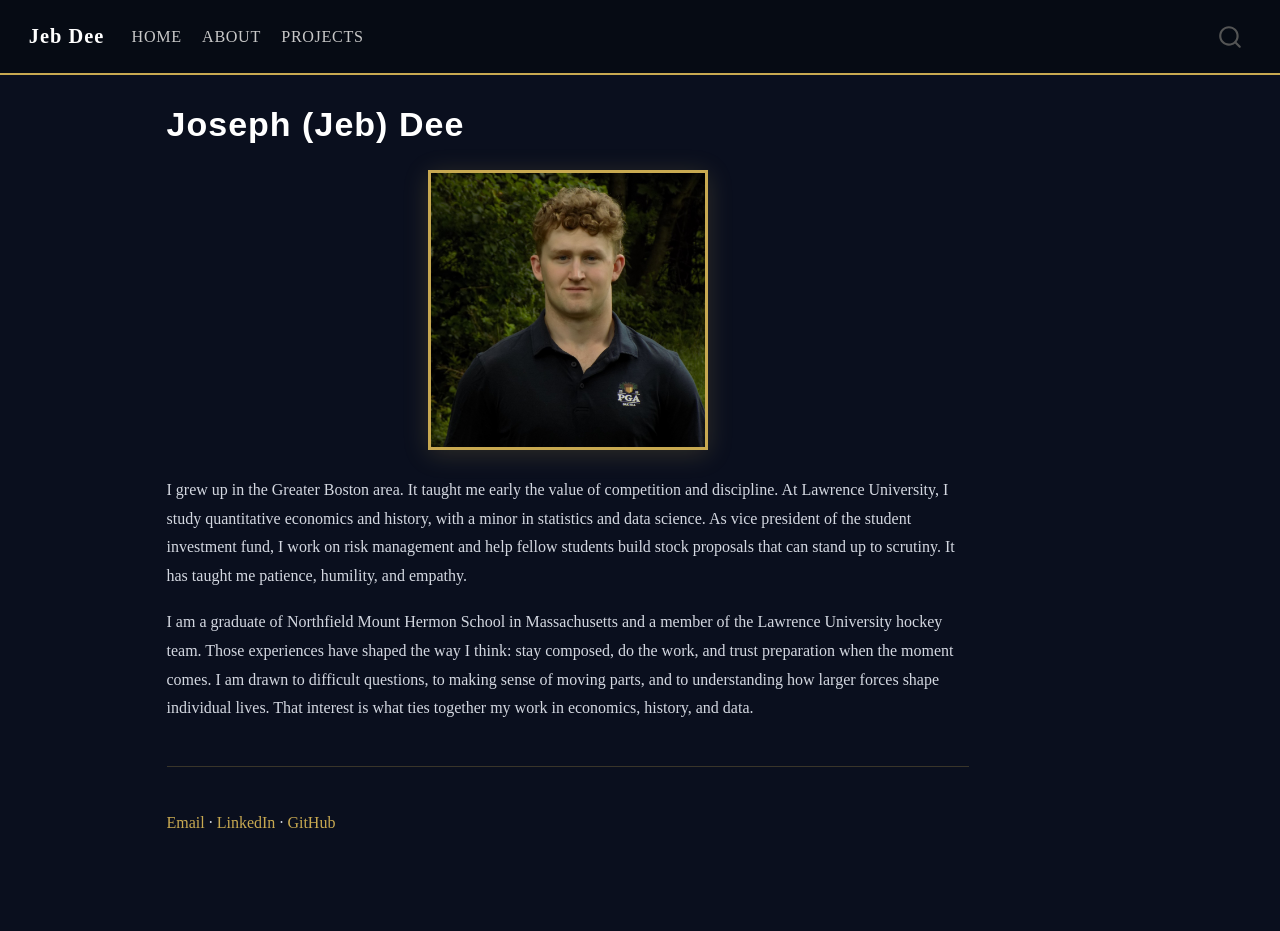
<file: docs/index.html>
<!DOCTYPE html>
<html xmlns="http://www.w3.org/1999/xhtml" lang="en" xml:lang="en"><head>

<meta charset="utf-8">
<meta name="generator" content="quarto-1.8.27">

<meta name="viewport" content="width=device-width, initial-scale=1.0, user-scalable=yes">


<title>Joseph (Jeb) Dee – Jeb Dee</title>
<style>
code{white-space: pre-wrap;}
span.smallcaps{font-variant: small-caps;}
div.columns{display: flex; gap: min(4vw, 1.5em);}
div.column{flex: auto; overflow-x: auto;}
div.hanging-indent{margin-left: 1.5em; text-indent: -1.5em;}
ul.task-list{list-style: none;}
ul.task-list li input[type="checkbox"] {
  width: 0.8em;
  margin: 0 0.8em 0.2em -1em; /* quarto-specific, see https://github.com/quarto-dev/quarto-cli/issues/4556 */ 
  vertical-align: middle;
}
</style>


<script src="site_libs/quarto-nav/quarto-nav.js"></script>
<script src="site_libs/quarto-nav/headroom.min.js"></script>
<script src="site_libs/clipboard/clipboard.min.js"></script>
<script src="site_libs/quarto-search/autocomplete.umd.js"></script>
<script src="site_libs/quarto-search/fuse.min.js"></script>
<script src="site_libs/quarto-search/quarto-search.js"></script>
<meta name="quarto:offset" content="./">
<script src="site_libs/quarto-html/quarto.js" type="module"></script>
<script src="site_libs/quarto-html/tabsets/tabsets.js" type="module"></script>
<script src="site_libs/quarto-html/axe/axe-check.js" type="module"></script>
<script src="site_libs/quarto-html/popper.min.js"></script>
<script src="site_libs/quarto-html/tippy.umd.min.js"></script>
<script src="site_libs/quarto-html/anchor.min.js"></script>
<link href="site_libs/quarto-html/tippy.css" rel="stylesheet">
<link href="site_libs/quarto-html/quarto-syntax-highlighting-ed96de9b727972fe78a7b5d16c58bf87.css" rel="stylesheet" id="quarto-text-highlighting-styles">
<script src="site_libs/bootstrap/bootstrap.min.js"></script>
<link href="site_libs/bootstrap/bootstrap-icons.css" rel="stylesheet">
<link href="site_libs/bootstrap/bootstrap-c82218b12ac0f327fa8bd7d074ce2147.min.css" rel="stylesheet" append-hash="true" id="quarto-bootstrap" data-mode="light">
<script id="quarto-search-options" type="application/json">{
  "location": "navbar",
  "copy-button": false,
  "collapse-after": 3,
  "panel-placement": "end",
  "type": "overlay",
  "limit": 50,
  "keyboard-shortcut": [
    "f",
    "/",
    "s"
  ],
  "show-item-context": false,
  "language": {
    "search-no-results-text": "No results",
    "search-matching-documents-text": "matching documents",
    "search-copy-link-title": "Copy link to search",
    "search-hide-matches-text": "Hide additional matches",
    "search-more-match-text": "more match in this document",
    "search-more-matches-text": "more matches in this document",
    "search-clear-button-title": "Clear",
    "search-text-placeholder": "",
    "search-detached-cancel-button-title": "Cancel",
    "search-submit-button-title": "Submit",
    "search-label": "Search"
  }
}</script>


<link rel="stylesheet" href="styles.css">
</head>

<body class="nav-fixed quarto-light">

<div id="quarto-search-results"></div>
  <header id="quarto-header" class="headroom fixed-top">
    <nav class="navbar navbar-expand-lg " data-bs-theme="dark">
      <div class="navbar-container container-fluid">
      <div class="navbar-brand-container mx-auto">
    <a class="navbar-brand" href="./index.html">
    <span class="navbar-title">Jeb Dee</span>
    </a>
  </div>
            <div id="quarto-search" class="" title="Search"></div>
          <button class="navbar-toggler" type="button" data-bs-toggle="collapse" data-bs-target="#navbarCollapse" aria-controls="navbarCollapse" role="menu" aria-expanded="false" aria-label="Toggle navigation" onclick="if (window.quartoToggleHeadroom) { window.quartoToggleHeadroom(); }">
  <span class="navbar-toggler-icon"></span>
</button>
          <div class="collapse navbar-collapse" id="navbarCollapse">
            <ul class="navbar-nav navbar-nav-scroll me-auto">
  <li class="nav-item">
    <a class="nav-link active" href="./index.html" aria-current="page"> 
<span class="menu-text">Home</span></a>
  </li>  
  <li class="nav-item">
    <a class="nav-link" href="./about.html"> 
<span class="menu-text">About</span></a>
  </li>  
  <li class="nav-item">
    <a class="nav-link" href="./Projects.html"> 
<span class="menu-text">Projects</span></a>
  </li>  
</ul>
          </div> <!-- /navcollapse -->
            <div class="quarto-navbar-tools">
</div>
      </div> <!-- /container-fluid -->
    </nav>
</header>
<!-- content -->
<div id="quarto-content" class="quarto-container page-columns page-rows-contents page-layout-article page-navbar">
<!-- sidebar -->
<!-- margin-sidebar -->
    <div id="quarto-margin-sidebar" class="sidebar margin-sidebar zindex-bottom">
        
    </div>
<!-- main -->
<main class="content" id="quarto-document-content">

<header id="title-block-header" class="quarto-title-block default">
<div class="quarto-title">
<h1 class="title">Joseph (Jeb) Dee</h1>
</div>



<div class="quarto-title-meta">

    
  
    
  </div>
  


</header>


<p><img src="images/Jeb Summer 23.jpeg" class="profile-photo img-fluid"></p>
<p>I grew up in the Greater Boston area. It taught me early the value of competition and discipline. At Lawrence University, I study quantitative economics and history, with a minor in statistics and data science. As vice president of the student investment fund, I work on risk management and help fellow students build stock proposals that can stand up to scrutiny. It has taught me patience, humility, and empathy.</p>
<p>I am a graduate of Northfield Mount Hermon School in Massachusetts and a member of the Lawrence University hockey team. Those experiences have shaped the way I think: stay composed, do the work, and trust preparation when the moment comes. I am drawn to difficult questions, to making sense of moving parts, and to understanding how larger forces shape individual lives. That interest is what ties together my work in economics, history, and data.</p>
<hr>
<p><a href="mailto:jebdee20@gmail.com">Email</a> · <a href="https://www.linkedin.com/in/jeb-dee">LinkedIn</a> · <a href="https://github.com/JebDee">GitHub</a></p>



</main> <!-- /main -->
<script id="quarto-html-after-body" type="application/javascript">
  window.document.addEventListener("DOMContentLoaded", function (event) {
    const icon = "";
    const anchorJS = new window.AnchorJS();
    anchorJS.options = {
      placement: 'right',
      icon: icon
    };
    anchorJS.add('.anchored');
    const isCodeAnnotation = (el) => {
      for (const clz of el.classList) {
        if (clz.startsWith('code-annotation-')) {                     
          return true;
        }
      }
      return false;
    }
    const onCopySuccess = function(e) {
      // button target
      const button = e.trigger;
      // don't keep focus
      button.blur();
      // flash "checked"
      button.classList.add('code-copy-button-checked');
      var currentTitle = button.getAttribute("title");
      button.setAttribute("title", "Copied!");
      let tooltip;
      if (window.bootstrap) {
        button.setAttribute("data-bs-toggle", "tooltip");
        button.setAttribute("data-bs-placement", "left");
        button.setAttribute("data-bs-title", "Copied!");
        tooltip = new bootstrap.Tooltip(button, 
          { trigger: "manual", 
            customClass: "code-copy-button-tooltip",
            offset: [0, -8]});
        tooltip.show();    
      }
      setTimeout(function() {
        if (tooltip) {
          tooltip.hide();
          button.removeAttribute("data-bs-title");
          button.removeAttribute("data-bs-toggle");
          button.removeAttribute("data-bs-placement");
        }
        button.setAttribute("title", currentTitle);
        button.classList.remove('code-copy-button-checked');
      }, 1000);
      // clear code selection
      e.clearSelection();
    }
    const getTextToCopy = function(trigger) {
      const outerScaffold = trigger.parentElement.cloneNode(true);
      const codeEl = outerScaffold.querySelector('code');
      for (const childEl of codeEl.children) {
        if (isCodeAnnotation(childEl)) {
          childEl.remove();
        }
      }
      return codeEl.innerText;
    }
    const clipboard = new window.ClipboardJS('.code-copy-button:not([data-in-quarto-modal])', {
      text: getTextToCopy
    });
    clipboard.on('success', onCopySuccess);
    if (window.document.getElementById('quarto-embedded-source-code-modal')) {
      const clipboardModal = new window.ClipboardJS('.code-copy-button[data-in-quarto-modal]', {
        text: getTextToCopy,
        container: window.document.getElementById('quarto-embedded-source-code-modal')
      });
      clipboardModal.on('success', onCopySuccess);
    }
      var localhostRegex = new RegExp(/^(?:http|https):\/\/localhost\:?[0-9]*\//);
      var mailtoRegex = new RegExp(/^mailto:/);
        var filterRegex = new RegExp('/' + window.location.host + '/');
      var isInternal = (href) => {
          return filterRegex.test(href) || localhostRegex.test(href) || mailtoRegex.test(href);
      }
      // Inspect non-navigation links and adorn them if external
     var links = window.document.querySelectorAll('a[href]:not(.nav-link):not(.navbar-brand):not(.toc-action):not(.sidebar-link):not(.sidebar-item-toggle):not(.pagination-link):not(.no-external):not([aria-hidden]):not(.dropdown-item):not(.quarto-navigation-tool):not(.about-link)');
      for (var i=0; i<links.length; i++) {
        const link = links[i];
        if (!isInternal(link.href)) {
          // undo the damage that might have been done by quarto-nav.js in the case of
          // links that we want to consider external
          if (link.dataset.originalHref !== undefined) {
            link.href = link.dataset.originalHref;
          }
        }
      }
    function tippyHover(el, contentFn, onTriggerFn, onUntriggerFn) {
      const config = {
        allowHTML: true,
        maxWidth: 500,
        delay: 100,
        arrow: false,
        appendTo: function(el) {
            return el.parentElement;
        },
        interactive: true,
        interactiveBorder: 10,
        theme: 'quarto',
        placement: 'bottom-start',
      };
      if (contentFn) {
        config.content = contentFn;
      }
      if (onTriggerFn) {
        config.onTrigger = onTriggerFn;
      }
      if (onUntriggerFn) {
        config.onUntrigger = onUntriggerFn;
      }
      window.tippy(el, config); 
    }
    const noterefs = window.document.querySelectorAll('a[role="doc-noteref"]');
    for (var i=0; i<noterefs.length; i++) {
      const ref = noterefs[i];
      tippyHover(ref, function() {
        // use id or data attribute instead here
        let href = ref.getAttribute('data-footnote-href') || ref.getAttribute('href');
        try { href = new URL(href).hash; } catch {}
        const id = href.replace(/^#\/?/, "");
        const note = window.document.getElementById(id);
        if (note) {
          return note.innerHTML;
        } else {
          return "";
        }
      });
    }
    const xrefs = window.document.querySelectorAll('a.quarto-xref');
    const processXRef = (id, note) => {
      // Strip column container classes
      const stripColumnClz = (el) => {
        el.classList.remove("page-full", "page-columns");
        if (el.children) {
          for (const child of el.children) {
            stripColumnClz(child);
          }
        }
      }
      stripColumnClz(note)
      if (id === null || id.startsWith('sec-')) {
        // Special case sections, only their first couple elements
        const container = document.createElement("div");
        if (note.children && note.children.length > 2) {
          container.appendChild(note.children[0].cloneNode(true));
          for (let i = 1; i < note.children.length; i++) {
            const child = note.children[i];
            if (child.tagName === "P" && child.innerText === "") {
              continue;
            } else {
              container.appendChild(child.cloneNode(true));
              break;
            }
          }
          if (window.Quarto?.typesetMath) {
            window.Quarto.typesetMath(container);
          }
          return container.innerHTML
        } else {
          if (window.Quarto?.typesetMath) {
            window.Quarto.typesetMath(note);
          }
          return note.innerHTML;
        }
      } else {
        // Remove any anchor links if they are present
        const anchorLink = note.querySelector('a.anchorjs-link');
        if (anchorLink) {
          anchorLink.remove();
        }
        if (window.Quarto?.typesetMath) {
          window.Quarto.typesetMath(note);
        }
        if (note.classList.contains("callout")) {
          return note.outerHTML;
        } else {
          return note.innerHTML;
        }
      }
    }
    for (var i=0; i<xrefs.length; i++) {
      const xref = xrefs[i];
      tippyHover(xref, undefined, function(instance) {
        instance.disable();
        let url = xref.getAttribute('href');
        let hash = undefined; 
        if (url.startsWith('#')) {
          hash = url;
        } else {
          try { hash = new URL(url).hash; } catch {}
        }
        if (hash) {
          const id = hash.replace(/^#\/?/, "");
          const note = window.document.getElementById(id);
          if (note !== null) {
            try {
              const html = processXRef(id, note.cloneNode(true));
              instance.setContent(html);
            } finally {
              instance.enable();
              instance.show();
            }
          } else {
            // See if we can fetch this
            fetch(url.split('#')[0])
            .then(res => res.text())
            .then(html => {
              const parser = new DOMParser();
              const htmlDoc = parser.parseFromString(html, "text/html");
              const note = htmlDoc.getElementById(id);
              if (note !== null) {
                const html = processXRef(id, note);
                instance.setContent(html);
              } 
            }).finally(() => {
              instance.enable();
              instance.show();
            });
          }
        } else {
          // See if we can fetch a full url (with no hash to target)
          // This is a special case and we should probably do some content thinning / targeting
          fetch(url)
          .then(res => res.text())
          .then(html => {
            const parser = new DOMParser();
            const htmlDoc = parser.parseFromString(html, "text/html");
            const note = htmlDoc.querySelector('main.content');
            if (note !== null) {
              // This should only happen for chapter cross references
              // (since there is no id in the URL)
              // remove the first header
              if (note.children.length > 0 && note.children[0].tagName === "HEADER") {
                note.children[0].remove();
              }
              const html = processXRef(null, note);
              instance.setContent(html);
            } 
          }).finally(() => {
            instance.enable();
            instance.show();
          });
        }
      }, function(instance) {
      });
    }
        let selectedAnnoteEl;
        const selectorForAnnotation = ( cell, annotation) => {
          let cellAttr = 'data-code-cell="' + cell + '"';
          let lineAttr = 'data-code-annotation="' +  annotation + '"';
          const selector = 'span[' + cellAttr + '][' + lineAttr + ']';
          return selector;
        }
        const selectCodeLines = (annoteEl) => {
          const doc = window.document;
          const targetCell = annoteEl.getAttribute("data-target-cell");
          const targetAnnotation = annoteEl.getAttribute("data-target-annotation");
          const annoteSpan = window.document.querySelector(selectorForAnnotation(targetCell, targetAnnotation));
          const lines = annoteSpan.getAttribute("data-code-lines").split(",");
          const lineIds = lines.map((line) => {
            return targetCell + "-" + line;
          })
          let top = null;
          let height = null;
          let parent = null;
          if (lineIds.length > 0) {
              //compute the position of the single el (top and bottom and make a div)
              const el = window.document.getElementById(lineIds[0]);
              top = el.offsetTop;
              height = el.offsetHeight;
              parent = el.parentElement.parentElement;
            if (lineIds.length > 1) {
              const lastEl = window.document.getElementById(lineIds[lineIds.length - 1]);
              const bottom = lastEl.offsetTop + lastEl.offsetHeight;
              height = bottom - top;
            }
            if (top !== null && height !== null && parent !== null) {
              // cook up a div (if necessary) and position it 
              let div = window.document.getElementById("code-annotation-line-highlight");
              if (div === null) {
                div = window.document.createElement("div");
                div.setAttribute("id", "code-annotation-line-highlight");
                div.style.position = 'absolute';
                parent.appendChild(div);
              }
              div.style.top = top - 2 + "px";
              div.style.height = height + 4 + "px";
              div.style.left = 0;
              let gutterDiv = window.document.getElementById("code-annotation-line-highlight-gutter");
              if (gutterDiv === null) {
                gutterDiv = window.document.createElement("div");
                gutterDiv.setAttribute("id", "code-annotation-line-highlight-gutter");
                gutterDiv.style.position = 'absolute';
                const codeCell = window.document.getElementById(targetCell);
                const gutter = codeCell.querySelector('.code-annotation-gutter');
                gutter.appendChild(gutterDiv);
              }
              gutterDiv.style.top = top - 2 + "px";
              gutterDiv.style.height = height + 4 + "px";
            }
            selectedAnnoteEl = annoteEl;
          }
        };
        const unselectCodeLines = () => {
          const elementsIds = ["code-annotation-line-highlight", "code-annotation-line-highlight-gutter"];
          elementsIds.forEach((elId) => {
            const div = window.document.getElementById(elId);
            if (div) {
              div.remove();
            }
          });
          selectedAnnoteEl = undefined;
        };
          // Handle positioning of the toggle
      window.addEventListener(
        "resize",
        throttle(() => {
          elRect = undefined;
          if (selectedAnnoteEl) {
            selectCodeLines(selectedAnnoteEl);
          }
        }, 10)
      );
      function throttle(fn, ms) {
      let throttle = false;
      let timer;
        return (...args) => {
          if(!throttle) { // first call gets through
              fn.apply(this, args);
              throttle = true;
          } else { // all the others get throttled
              if(timer) clearTimeout(timer); // cancel #2
              timer = setTimeout(() => {
                fn.apply(this, args);
                timer = throttle = false;
              }, ms);
          }
        };
      }
        // Attach click handler to the DT
        const annoteDls = window.document.querySelectorAll('dt[data-target-cell]');
        for (const annoteDlNode of annoteDls) {
          annoteDlNode.addEventListener('click', (event) => {
            const clickedEl = event.target;
            if (clickedEl !== selectedAnnoteEl) {
              unselectCodeLines();
              const activeEl = window.document.querySelector('dt[data-target-cell].code-annotation-active');
              if (activeEl) {
                activeEl.classList.remove('code-annotation-active');
              }
              selectCodeLines(clickedEl);
              clickedEl.classList.add('code-annotation-active');
            } else {
              // Unselect the line
              unselectCodeLines();
              clickedEl.classList.remove('code-annotation-active');
            }
          });
        }
    const findCites = (el) => {
      const parentEl = el.parentElement;
      if (parentEl) {
        const cites = parentEl.dataset.cites;
        if (cites) {
          return {
            el,
            cites: cites.split(' ')
          };
        } else {
          return findCites(el.parentElement)
        }
      } else {
        return undefined;
      }
    };
    var bibliorefs = window.document.querySelectorAll('a[role="doc-biblioref"]');
    for (var i=0; i<bibliorefs.length; i++) {
      const ref = bibliorefs[i];
      const citeInfo = findCites(ref);
      if (citeInfo) {
        tippyHover(citeInfo.el, function() {
          var popup = window.document.createElement('div');
          citeInfo.cites.forEach(function(cite) {
            var citeDiv = window.document.createElement('div');
            citeDiv.classList.add('hanging-indent');
            citeDiv.classList.add('csl-entry');
            var biblioDiv = window.document.getElementById('ref-' + cite);
            if (biblioDiv) {
              citeDiv.innerHTML = biblioDiv.innerHTML;
            }
            popup.appendChild(citeDiv);
          });
          return popup.innerHTML;
        });
      }
    }
  });
  </script>
</div> <!-- /content -->




</body></html>
</file>
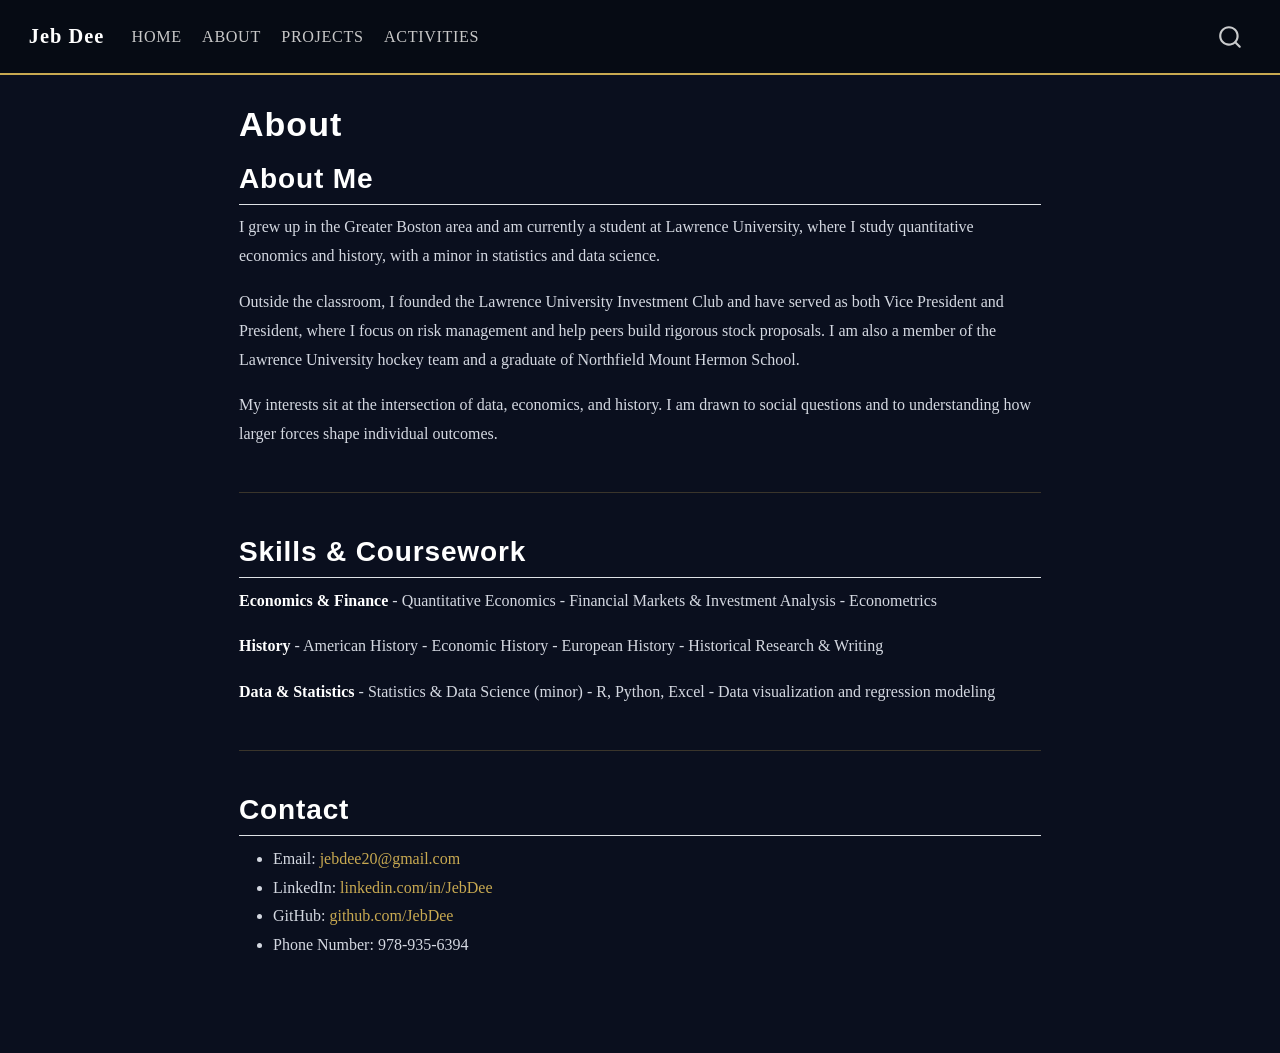
<file: docs/about.html>
<!DOCTYPE html>
<html xmlns="http://www.w3.org/1999/xhtml" lang="en" xml:lang="en"><head>

<meta charset="utf-8">
<meta name="generator" content="quarto-1.8.27">

<meta name="viewport" content="width=device-width, initial-scale=1.0, user-scalable=yes">


<title>About – Jeb Dee</title>
<style>
code{white-space: pre-wrap;}
span.smallcaps{font-variant: small-caps;}
div.columns{display: flex; gap: min(4vw, 1.5em);}
div.column{flex: auto; overflow-x: auto;}
div.hanging-indent{margin-left: 1.5em; text-indent: -1.5em;}
ul.task-list{list-style: none;}
ul.task-list li input[type="checkbox"] {
  width: 0.8em;
  margin: 0 0.8em 0.2em -1em; /* quarto-specific, see https://github.com/quarto-dev/quarto-cli/issues/4556 */ 
  vertical-align: middle;
}
</style>


<script src="site_libs/quarto-nav/quarto-nav.js"></script>
<script src="site_libs/quarto-nav/headroom.min.js"></script>
<script src="site_libs/clipboard/clipboard.min.js"></script>
<script src="site_libs/quarto-search/autocomplete.umd.js"></script>
<script src="site_libs/quarto-search/fuse.min.js"></script>
<script src="site_libs/quarto-search/quarto-search.js"></script>
<meta name="quarto:offset" content="./">
<script src="site_libs/quarto-html/quarto.js" type="module"></script>
<script src="site_libs/quarto-html/tabsets/tabsets.js" type="module"></script>
<script src="site_libs/quarto-html/axe/axe-check.js" type="module"></script>
<script src="site_libs/quarto-html/popper.min.js"></script>
<script src="site_libs/quarto-html/tippy.umd.min.js"></script>
<script src="site_libs/quarto-html/anchor.min.js"></script>
<link href="site_libs/quarto-html/tippy.css" rel="stylesheet">
<link href="site_libs/quarto-html/quarto-syntax-highlighting-ed96de9b727972fe78a7b5d16c58bf87.css" rel="stylesheet" id="quarto-text-highlighting-styles">
<script src="site_libs/bootstrap/bootstrap.min.js"></script>
<link href="site_libs/bootstrap/bootstrap-icons.css" rel="stylesheet">
<link href="site_libs/bootstrap/bootstrap-5459d9702e475834c21a66f23572c607.min.css" rel="stylesheet" append-hash="true" id="quarto-bootstrap" data-mode="light">
<script id="quarto-search-options" type="application/json">{
  "location": "navbar",
  "copy-button": false,
  "collapse-after": 3,
  "panel-placement": "end",
  "type": "overlay",
  "limit": 50,
  "keyboard-shortcut": [
    "f",
    "/",
    "s"
  ],
  "show-item-context": false,
  "language": {
    "search-no-results-text": "No results",
    "search-matching-documents-text": "matching documents",
    "search-copy-link-title": "Copy link to search",
    "search-hide-matches-text": "Hide additional matches",
    "search-more-match-text": "more match in this document",
    "search-more-matches-text": "more matches in this document",
    "search-clear-button-title": "Clear",
    "search-text-placeholder": "",
    "search-detached-cancel-button-title": "Cancel",
    "search-submit-button-title": "Submit",
    "search-label": "Search"
  }
}</script>


<link rel="stylesheet" href="styles.css">
</head>

<body class="nav-fixed fullcontent quarto-light">

<div id="quarto-search-results"></div>
  <header id="quarto-header" class="headroom fixed-top">
    <nav class="navbar navbar-expand-lg " data-bs-theme="dark">
      <div class="navbar-container container-fluid">
      <div class="navbar-brand-container mx-auto">
    <a class="navbar-brand" href="./index.html">
    <span class="navbar-title">Jeb Dee</span>
    </a>
  </div>
            <div id="quarto-search" class="" title="Search"></div>
          <button class="navbar-toggler" type="button" data-bs-toggle="collapse" data-bs-target="#navbarCollapse" aria-controls="navbarCollapse" role="menu" aria-expanded="false" aria-label="Toggle navigation" onclick="if (window.quartoToggleHeadroom) { window.quartoToggleHeadroom(); }">
  <span class="navbar-toggler-icon"></span>
</button>
          <div class="collapse navbar-collapse" id="navbarCollapse">
            <ul class="navbar-nav navbar-nav-scroll me-auto">
  <li class="nav-item">
    <a class="nav-link" href="./index.html"> 
<span class="menu-text">Home</span></a>
  </li>  
  <li class="nav-item">
    <a class="nav-link active" href="./about.html" aria-current="page"> 
<span class="menu-text">About</span></a>
  </li>  
  <li class="nav-item">
    <a class="nav-link" href="./Projects.html"> 
<span class="menu-text">Projects</span></a>
  </li>  
  <li class="nav-item">
    <a class="nav-link" href="./Activities.html"> 
<span class="menu-text">Activities</span></a>
  </li>  
</ul>
          </div> <!-- /navcollapse -->
            <div class="quarto-navbar-tools">
</div>
      </div> <!-- /container-fluid -->
    </nav>
</header>
<!-- content -->
<div id="quarto-content" class="quarto-container page-columns page-rows-contents page-layout-article page-navbar">
<!-- sidebar -->
<!-- margin-sidebar -->
    
<!-- main -->
<main class="content" id="quarto-document-content">

<header id="title-block-header" class="quarto-title-block default">
<div class="quarto-title">
<h1 class="title">About</h1>
</div>



<div class="quarto-title-meta">

    
  
    
  </div>
  


</header>


<section id="about-me" class="level2">
<h2 class="anchored" data-anchor-id="about-me">About Me</h2>
<p>I grew up in the Greater Boston area and am currently a student at Lawrence University, where I study quantitative economics and history, with a minor in statistics and data science.</p>
<p>Outside the classroom, I founded the Lawrence University Investment Club and have served as both Vice President and President, where I focus on risk management and help peers build rigorous stock proposals. I am also a member of the Lawrence University hockey team and a graduate of Northfield Mount Hermon School.</p>
<p>My interests sit at the intersection of data, economics, and history. I am drawn to social questions and to understanding how larger forces shape individual outcomes.</p>
<hr>
</section>
<section id="skills-coursework" class="level2">
<h2 class="anchored" data-anchor-id="skills-coursework">Skills &amp; Coursework</h2>
<p><strong>Economics &amp; Finance</strong> - Quantitative Economics - Financial Markets &amp; Investment Analysis - Econometrics</p>
<p><strong>History</strong> - American History - Economic History - European History - Historical Research &amp; Writing</p>
<p><strong>Data &amp; Statistics</strong> - Statistics &amp; Data Science (minor) - R, Python, Excel - Data visualization and regression modeling</p>
<hr>
</section>
<section id="contact" class="level2">
<h2 class="anchored" data-anchor-id="contact">Contact</h2>
<ul>
<li>Email: <a href="mailto:jebdee20@gmail.com">jebdee20@gmail.com</a></li>
<li>LinkedIn: <a href="https://www.linkedin.com/in/jeb-dee">linkedin.com/in/JebDee</a></li>
<li>GitHub: <a href="https://github.com/JebDee">github.com/JebDee</a></li>
<li>Phone Number: 978-935-6394</li>
</ul>


</section>

</main> <!-- /main -->
<script id="quarto-html-after-body" type="application/javascript">
  window.document.addEventListener("DOMContentLoaded", function (event) {
    const icon = "";
    const anchorJS = new window.AnchorJS();
    anchorJS.options = {
      placement: 'right',
      icon: icon
    };
    anchorJS.add('.anchored');
    const isCodeAnnotation = (el) => {
      for (const clz of el.classList) {
        if (clz.startsWith('code-annotation-')) {                     
          return true;
        }
      }
      return false;
    }
    const onCopySuccess = function(e) {
      // button target
      const button = e.trigger;
      // don't keep focus
      button.blur();
      // flash "checked"
      button.classList.add('code-copy-button-checked');
      var currentTitle = button.getAttribute("title");
      button.setAttribute("title", "Copied!");
      let tooltip;
      if (window.bootstrap) {
        button.setAttribute("data-bs-toggle", "tooltip");
        button.setAttribute("data-bs-placement", "left");
        button.setAttribute("data-bs-title", "Copied!");
        tooltip = new bootstrap.Tooltip(button, 
          { trigger: "manual", 
            customClass: "code-copy-button-tooltip",
            offset: [0, -8]});
        tooltip.show();    
      }
      setTimeout(function() {
        if (tooltip) {
          tooltip.hide();
          button.removeAttribute("data-bs-title");
          button.removeAttribute("data-bs-toggle");
          button.removeAttribute("data-bs-placement");
        }
        button.setAttribute("title", currentTitle);
        button.classList.remove('code-copy-button-checked');
      }, 1000);
      // clear code selection
      e.clearSelection();
    }
    const getTextToCopy = function(trigger) {
      const outerScaffold = trigger.parentElement.cloneNode(true);
      const codeEl = outerScaffold.querySelector('code');
      for (const childEl of codeEl.children) {
        if (isCodeAnnotation(childEl)) {
          childEl.remove();
        }
      }
      return codeEl.innerText;
    }
    const clipboard = new window.ClipboardJS('.code-copy-button:not([data-in-quarto-modal])', {
      text: getTextToCopy
    });
    clipboard.on('success', onCopySuccess);
    if (window.document.getElementById('quarto-embedded-source-code-modal')) {
      const clipboardModal = new window.ClipboardJS('.code-copy-button[data-in-quarto-modal]', {
        text: getTextToCopy,
        container: window.document.getElementById('quarto-embedded-source-code-modal')
      });
      clipboardModal.on('success', onCopySuccess);
    }
      var localhostRegex = new RegExp(/^(?:http|https):\/\/localhost\:?[0-9]*\//);
      var mailtoRegex = new RegExp(/^mailto:/);
        var filterRegex = new RegExp('/' + window.location.host + '/');
      var isInternal = (href) => {
          return filterRegex.test(href) || localhostRegex.test(href) || mailtoRegex.test(href);
      }
      // Inspect non-navigation links and adorn them if external
     var links = window.document.querySelectorAll('a[href]:not(.nav-link):not(.navbar-brand):not(.toc-action):not(.sidebar-link):not(.sidebar-item-toggle):not(.pagination-link):not(.no-external):not([aria-hidden]):not(.dropdown-item):not(.quarto-navigation-tool):not(.about-link)');
      for (var i=0; i<links.length; i++) {
        const link = links[i];
        if (!isInternal(link.href)) {
          // undo the damage that might have been done by quarto-nav.js in the case of
          // links that we want to consider external
          if (link.dataset.originalHref !== undefined) {
            link.href = link.dataset.originalHref;
          }
        }
      }
    function tippyHover(el, contentFn, onTriggerFn, onUntriggerFn) {
      const config = {
        allowHTML: true,
        maxWidth: 500,
        delay: 100,
        arrow: false,
        appendTo: function(el) {
            return el.parentElement;
        },
        interactive: true,
        interactiveBorder: 10,
        theme: 'quarto',
        placement: 'bottom-start',
      };
      if (contentFn) {
        config.content = contentFn;
      }
      if (onTriggerFn) {
        config.onTrigger = onTriggerFn;
      }
      if (onUntriggerFn) {
        config.onUntrigger = onUntriggerFn;
      }
      window.tippy(el, config); 
    }
    const noterefs = window.document.querySelectorAll('a[role="doc-noteref"]');
    for (var i=0; i<noterefs.length; i++) {
      const ref = noterefs[i];
      tippyHover(ref, function() {
        // use id or data attribute instead here
        let href = ref.getAttribute('data-footnote-href') || ref.getAttribute('href');
        try { href = new URL(href).hash; } catch {}
        const id = href.replace(/^#\/?/, "");
        const note = window.document.getElementById(id);
        if (note) {
          return note.innerHTML;
        } else {
          return "";
        }
      });
    }
    const xrefs = window.document.querySelectorAll('a.quarto-xref');
    const processXRef = (id, note) => {
      // Strip column container classes
      const stripColumnClz = (el) => {
        el.classList.remove("page-full", "page-columns");
        if (el.children) {
          for (const child of el.children) {
            stripColumnClz(child);
          }
        }
      }
      stripColumnClz(note)
      if (id === null || id.startsWith('sec-')) {
        // Special case sections, only their first couple elements
        const container = document.createElement("div");
        if (note.children && note.children.length > 2) {
          container.appendChild(note.children[0].cloneNode(true));
          for (let i = 1; i < note.children.length; i++) {
            const child = note.children[i];
            if (child.tagName === "P" && child.innerText === "") {
              continue;
            } else {
              container.appendChild(child.cloneNode(true));
              break;
            }
          }
          if (window.Quarto?.typesetMath) {
            window.Quarto.typesetMath(container);
          }
          return container.innerHTML
        } else {
          if (window.Quarto?.typesetMath) {
            window.Quarto.typesetMath(note);
          }
          return note.innerHTML;
        }
      } else {
        // Remove any anchor links if they are present
        const anchorLink = note.querySelector('a.anchorjs-link');
        if (anchorLink) {
          anchorLink.remove();
        }
        if (window.Quarto?.typesetMath) {
          window.Quarto.typesetMath(note);
        }
        if (note.classList.contains("callout")) {
          return note.outerHTML;
        } else {
          return note.innerHTML;
        }
      }
    }
    for (var i=0; i<xrefs.length; i++) {
      const xref = xrefs[i];
      tippyHover(xref, undefined, function(instance) {
        instance.disable();
        let url = xref.getAttribute('href');
        let hash = undefined; 
        if (url.startsWith('#')) {
          hash = url;
        } else {
          try { hash = new URL(url).hash; } catch {}
        }
        if (hash) {
          const id = hash.replace(/^#\/?/, "");
          const note = window.document.getElementById(id);
          if (note !== null) {
            try {
              const html = processXRef(id, note.cloneNode(true));
              instance.setContent(html);
            } finally {
              instance.enable();
              instance.show();
            }
          } else {
            // See if we can fetch this
            fetch(url.split('#')[0])
            .then(res => res.text())
            .then(html => {
              const parser = new DOMParser();
              const htmlDoc = parser.parseFromString(html, "text/html");
              const note = htmlDoc.getElementById(id);
              if (note !== null) {
                const html = processXRef(id, note);
                instance.setContent(html);
              } 
            }).finally(() => {
              instance.enable();
              instance.show();
            });
          }
        } else {
          // See if we can fetch a full url (with no hash to target)
          // This is a special case and we should probably do some content thinning / targeting
          fetch(url)
          .then(res => res.text())
          .then(html => {
            const parser = new DOMParser();
            const htmlDoc = parser.parseFromString(html, "text/html");
            const note = htmlDoc.querySelector('main.content');
            if (note !== null) {
              // This should only happen for chapter cross references
              // (since there is no id in the URL)
              // remove the first header
              if (note.children.length > 0 && note.children[0].tagName === "HEADER") {
                note.children[0].remove();
              }
              const html = processXRef(null, note);
              instance.setContent(html);
            } 
          }).finally(() => {
            instance.enable();
            instance.show();
          });
        }
      }, function(instance) {
      });
    }
        let selectedAnnoteEl;
        const selectorForAnnotation = ( cell, annotation) => {
          let cellAttr = 'data-code-cell="' + cell + '"';
          let lineAttr = 'data-code-annotation="' +  annotation + '"';
          const selector = 'span[' + cellAttr + '][' + lineAttr + ']';
          return selector;
        }
        const selectCodeLines = (annoteEl) => {
          const doc = window.document;
          const targetCell = annoteEl.getAttribute("data-target-cell");
          const targetAnnotation = annoteEl.getAttribute("data-target-annotation");
          const annoteSpan = window.document.querySelector(selectorForAnnotation(targetCell, targetAnnotation));
          const lines = annoteSpan.getAttribute("data-code-lines").split(",");
          const lineIds = lines.map((line) => {
            return targetCell + "-" + line;
          })
          let top = null;
          let height = null;
          let parent = null;
          if (lineIds.length > 0) {
              //compute the position of the single el (top and bottom and make a div)
              const el = window.document.getElementById(lineIds[0]);
              top = el.offsetTop;
              height = el.offsetHeight;
              parent = el.parentElement.parentElement;
            if (lineIds.length > 1) {
              const lastEl = window.document.getElementById(lineIds[lineIds.length - 1]);
              const bottom = lastEl.offsetTop + lastEl.offsetHeight;
              height = bottom - top;
            }
            if (top !== null && height !== null && parent !== null) {
              // cook up a div (if necessary) and position it 
              let div = window.document.getElementById("code-annotation-line-highlight");
              if (div === null) {
                div = window.document.createElement("div");
                div.setAttribute("id", "code-annotation-line-highlight");
                div.style.position = 'absolute';
                parent.appendChild(div);
              }
              div.style.top = top - 2 + "px";
              div.style.height = height + 4 + "px";
              div.style.left = 0;
              let gutterDiv = window.document.getElementById("code-annotation-line-highlight-gutter");
              if (gutterDiv === null) {
                gutterDiv = window.document.createElement("div");
                gutterDiv.setAttribute("id", "code-annotation-line-highlight-gutter");
                gutterDiv.style.position = 'absolute';
                const codeCell = window.document.getElementById(targetCell);
                const gutter = codeCell.querySelector('.code-annotation-gutter');
                gutter.appendChild(gutterDiv);
              }
              gutterDiv.style.top = top - 2 + "px";
              gutterDiv.style.height = height + 4 + "px";
            }
            selectedAnnoteEl = annoteEl;
          }
        };
        const unselectCodeLines = () => {
          const elementsIds = ["code-annotation-line-highlight", "code-annotation-line-highlight-gutter"];
          elementsIds.forEach((elId) => {
            const div = window.document.getElementById(elId);
            if (div) {
              div.remove();
            }
          });
          selectedAnnoteEl = undefined;
        };
          // Handle positioning of the toggle
      window.addEventListener(
        "resize",
        throttle(() => {
          elRect = undefined;
          if (selectedAnnoteEl) {
            selectCodeLines(selectedAnnoteEl);
          }
        }, 10)
      );
      function throttle(fn, ms) {
      let throttle = false;
      let timer;
        return (...args) => {
          if(!throttle) { // first call gets through
              fn.apply(this, args);
              throttle = true;
          } else { // all the others get throttled
              if(timer) clearTimeout(timer); // cancel #2
              timer = setTimeout(() => {
                fn.apply(this, args);
                timer = throttle = false;
              }, ms);
          }
        };
      }
        // Attach click handler to the DT
        const annoteDls = window.document.querySelectorAll('dt[data-target-cell]');
        for (const annoteDlNode of annoteDls) {
          annoteDlNode.addEventListener('click', (event) => {
            const clickedEl = event.target;
            if (clickedEl !== selectedAnnoteEl) {
              unselectCodeLines();
              const activeEl = window.document.querySelector('dt[data-target-cell].code-annotation-active');
              if (activeEl) {
                activeEl.classList.remove('code-annotation-active');
              }
              selectCodeLines(clickedEl);
              clickedEl.classList.add('code-annotation-active');
            } else {
              // Unselect the line
              unselectCodeLines();
              clickedEl.classList.remove('code-annotation-active');
            }
          });
        }
    const findCites = (el) => {
      const parentEl = el.parentElement;
      if (parentEl) {
        const cites = parentEl.dataset.cites;
        if (cites) {
          return {
            el,
            cites: cites.split(' ')
          };
        } else {
          return findCites(el.parentElement)
        }
      } else {
        return undefined;
      }
    };
    var bibliorefs = window.document.querySelectorAll('a[role="doc-biblioref"]');
    for (var i=0; i<bibliorefs.length; i++) {
      const ref = bibliorefs[i];
      const citeInfo = findCites(ref);
      if (citeInfo) {
        tippyHover(citeInfo.el, function() {
          var popup = window.document.createElement('div');
          citeInfo.cites.forEach(function(cite) {
            var citeDiv = window.document.createElement('div');
            citeDiv.classList.add('hanging-indent');
            citeDiv.classList.add('csl-entry');
            var biblioDiv = window.document.getElementById('ref-' + cite);
            if (biblioDiv) {
              citeDiv.innerHTML = biblioDiv.innerHTML;
            }
            popup.appendChild(citeDiv);
          });
          return popup.innerHTML;
        });
      }
    }
  });
  </script>
</div> <!-- /content -->




</body></html>
</file>
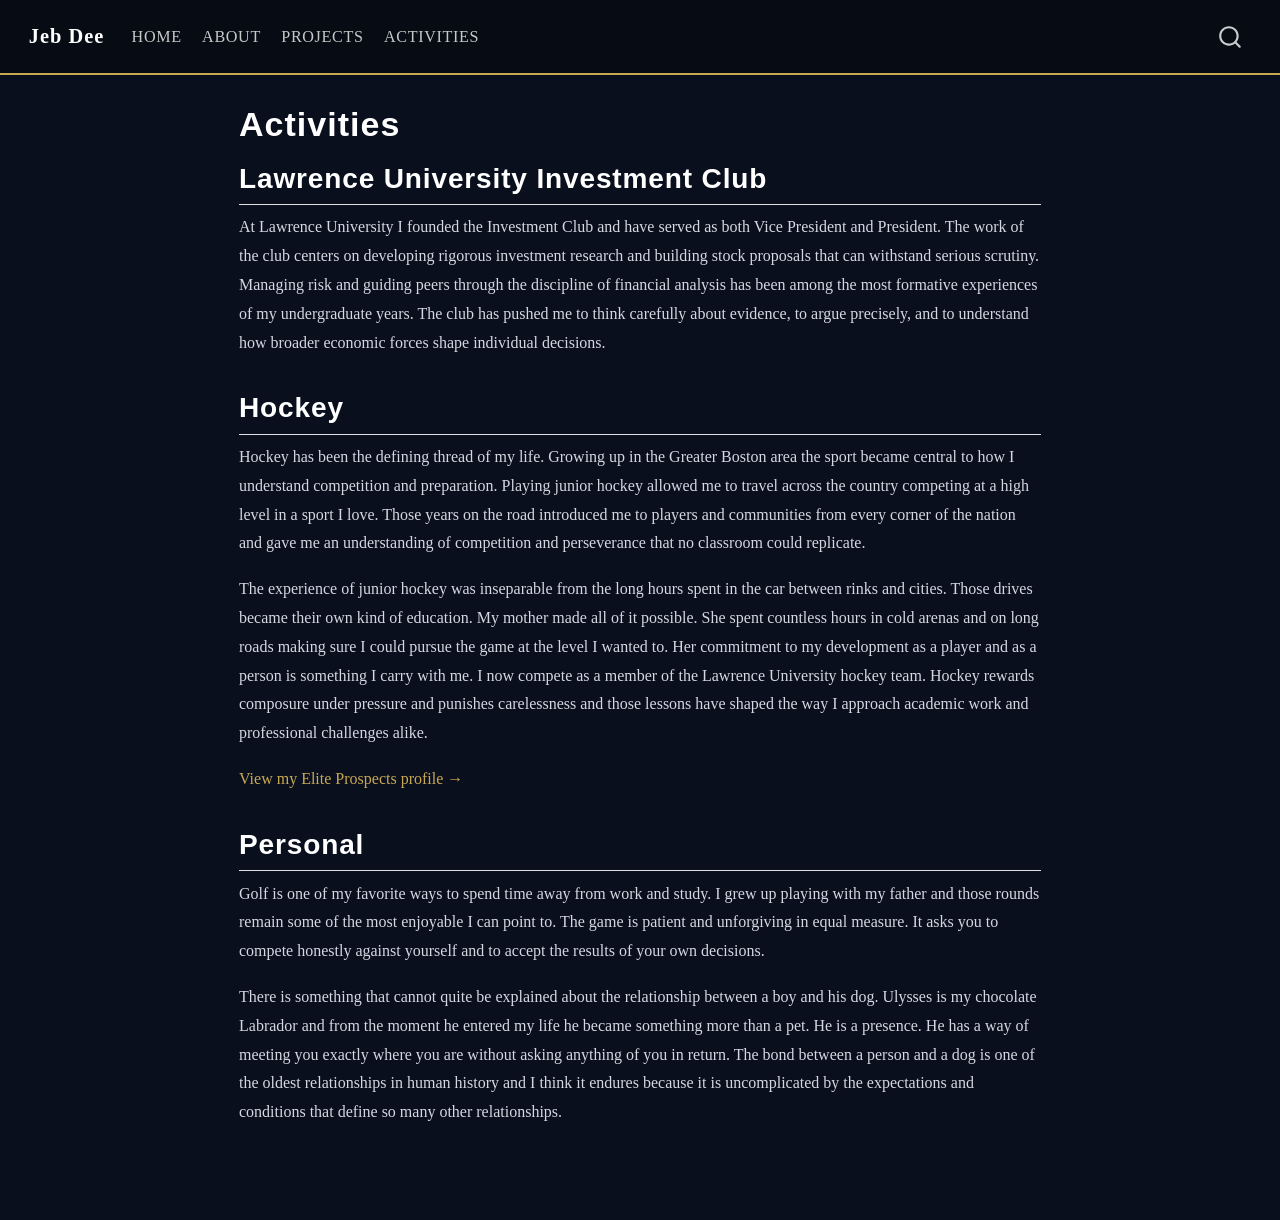
<file: docs/Activities.html>
<!DOCTYPE html>
<html xmlns="http://www.w3.org/1999/xhtml" lang="en" xml:lang="en"><head>

<meta charset="utf-8">
<meta name="generator" content="quarto-1.8.27">

<meta name="viewport" content="width=device-width, initial-scale=1.0, user-scalable=yes">


<title>Activities – Jeb Dee</title>
<style>
code{white-space: pre-wrap;}
span.smallcaps{font-variant: small-caps;}
div.columns{display: flex; gap: min(4vw, 1.5em);}
div.column{flex: auto; overflow-x: auto;}
div.hanging-indent{margin-left: 1.5em; text-indent: -1.5em;}
ul.task-list{list-style: none;}
ul.task-list li input[type="checkbox"] {
  width: 0.8em;
  margin: 0 0.8em 0.2em -1em; /* quarto-specific, see https://github.com/quarto-dev/quarto-cli/issues/4556 */ 
  vertical-align: middle;
}
</style>


<script src="site_libs/quarto-nav/quarto-nav.js"></script>
<script src="site_libs/quarto-nav/headroom.min.js"></script>
<script src="site_libs/clipboard/clipboard.min.js"></script>
<script src="site_libs/quarto-search/autocomplete.umd.js"></script>
<script src="site_libs/quarto-search/fuse.min.js"></script>
<script src="site_libs/quarto-search/quarto-search.js"></script>
<meta name="quarto:offset" content="./">
<script src="site_libs/quarto-html/quarto.js" type="module"></script>
<script src="site_libs/quarto-html/tabsets/tabsets.js" type="module"></script>
<script src="site_libs/quarto-html/axe/axe-check.js" type="module"></script>
<script src="site_libs/quarto-html/popper.min.js"></script>
<script src="site_libs/quarto-html/tippy.umd.min.js"></script>
<script src="site_libs/quarto-html/anchor.min.js"></script>
<link href="site_libs/quarto-html/tippy.css" rel="stylesheet">
<link href="site_libs/quarto-html/quarto-syntax-highlighting-ed96de9b727972fe78a7b5d16c58bf87.css" rel="stylesheet" id="quarto-text-highlighting-styles">
<script src="site_libs/bootstrap/bootstrap.min.js"></script>
<link href="site_libs/bootstrap/bootstrap-icons.css" rel="stylesheet">
<link href="site_libs/bootstrap/bootstrap-5459d9702e475834c21a66f23572c607.min.css" rel="stylesheet" append-hash="true" id="quarto-bootstrap" data-mode="light">
<script id="quarto-search-options" type="application/json">{
  "location": "navbar",
  "copy-button": false,
  "collapse-after": 3,
  "panel-placement": "end",
  "type": "overlay",
  "limit": 50,
  "keyboard-shortcut": [
    "f",
    "/",
    "s"
  ],
  "show-item-context": false,
  "language": {
    "search-no-results-text": "No results",
    "search-matching-documents-text": "matching documents",
    "search-copy-link-title": "Copy link to search",
    "search-hide-matches-text": "Hide additional matches",
    "search-more-match-text": "more match in this document",
    "search-more-matches-text": "more matches in this document",
    "search-clear-button-title": "Clear",
    "search-text-placeholder": "",
    "search-detached-cancel-button-title": "Cancel",
    "search-submit-button-title": "Submit",
    "search-label": "Search"
  }
}</script>


<link rel="stylesheet" href="styles.css">
</head>

<body class="nav-fixed fullcontent quarto-light">

<div id="quarto-search-results"></div>
  <header id="quarto-header" class="headroom fixed-top">
    <nav class="navbar navbar-expand-lg " data-bs-theme="dark">
      <div class="navbar-container container-fluid">
      <div class="navbar-brand-container mx-auto">
    <a class="navbar-brand" href="./index.html">
    <span class="navbar-title">Jeb Dee</span>
    </a>
  </div>
            <div id="quarto-search" class="" title="Search"></div>
          <button class="navbar-toggler" type="button" data-bs-toggle="collapse" data-bs-target="#navbarCollapse" aria-controls="navbarCollapse" role="menu" aria-expanded="false" aria-label="Toggle navigation" onclick="if (window.quartoToggleHeadroom) { window.quartoToggleHeadroom(); }">
  <span class="navbar-toggler-icon"></span>
</button>
          <div class="collapse navbar-collapse" id="navbarCollapse">
            <ul class="navbar-nav navbar-nav-scroll me-auto">
  <li class="nav-item">
    <a class="nav-link" href="./index.html"> 
<span class="menu-text">Home</span></a>
  </li>  
  <li class="nav-item">
    <a class="nav-link" href="./about.html"> 
<span class="menu-text">About</span></a>
  </li>  
  <li class="nav-item">
    <a class="nav-link" href="./Projects.html"> 
<span class="menu-text">Projects</span></a>
  </li>  
  <li class="nav-item">
    <a class="nav-link active" href="./Activities.html" aria-current="page"> 
<span class="menu-text">Activities</span></a>
  </li>  
</ul>
          </div> <!-- /navcollapse -->
            <div class="quarto-navbar-tools">
</div>
      </div> <!-- /container-fluid -->
    </nav>
</header>
<!-- content -->
<div id="quarto-content" class="quarto-container page-columns page-rows-contents page-layout-article page-navbar">
<!-- sidebar -->
<!-- margin-sidebar -->
    
<!-- main -->
<main class="content" id="quarto-document-content">

<header id="title-block-header" class="quarto-title-block default">
<div class="quarto-title">
<h1 class="title">Activities</h1>
</div>



<div class="quarto-title-meta">

    
  
    
  </div>
  


</header>


<section id="lawrence-university-investment-club" class="level2">
<h2 class="anchored" data-anchor-id="lawrence-university-investment-club">Lawrence University Investment Club</h2>
<p>At Lawrence University I founded the Investment Club and have served as both Vice President and President. The work of the club centers on developing rigorous investment research and building stock proposals that can withstand serious scrutiny. Managing risk and guiding peers through the discipline of financial analysis has been among the most formative experiences of my undergraduate years. The club has pushed me to think carefully about evidence, to argue precisely, and to understand how broader economic forces shape individual decisions.</p>
</section>
<section id="hockey" class="level2">
<h2 class="anchored" data-anchor-id="hockey">Hockey</h2>
<p>Hockey has been the defining thread of my life. Growing up in the Greater Boston area the sport became central to how I understand competition and preparation. Playing junior hockey allowed me to travel across the country competing at a high level in a sport I love. Those years on the road introduced me to players and communities from every corner of the nation and gave me an understanding of competition and perseverance that no classroom could replicate.</p>
<p>The experience of junior hockey was inseparable from the long hours spent in the car between rinks and cities. Those drives became their own kind of education. My mother made all of it possible. She spent countless hours in cold arenas and on long roads making sure I could pursue the game at the level I wanted to. Her commitment to my development as a player and as a person is something I carry with me. I now compete as a member of the Lawrence University hockey team. Hockey rewards composure under pressure and punishes carelessness and those lessons have shaped the way I approach academic work and professional challenges alike.</p>
<p><a href="https://www.eliteprospects.com/player/504543/joseph-dee">View my Elite Prospects profile →</a></p>
</section>
<section id="personal" class="level2">
<h2 class="anchored" data-anchor-id="personal">Personal</h2>
<p>Golf is one of my favorite ways to spend time away from work and study. I grew up playing with my father and those rounds remain some of the most enjoyable I can point to. The game is patient and unforgiving in equal measure. It asks you to compete honestly against yourself and to accept the results of your own decisions.</p>
<p>There is something that cannot quite be explained about the relationship between a boy and his dog. Ulysses is my chocolate Labrador and from the moment he entered my life he became something more than a pet. He is a presence. He has a way of meeting you exactly where you are without asking anything of you in return. The bond between a person and a dog is one of the oldest relationships in human history and I think it endures because it is uncomplicated by the expectations and conditions that define so many other relationships.</p>


</section>

</main> <!-- /main -->
<script id="quarto-html-after-body" type="application/javascript">
  window.document.addEventListener("DOMContentLoaded", function (event) {
    const icon = "";
    const anchorJS = new window.AnchorJS();
    anchorJS.options = {
      placement: 'right',
      icon: icon
    };
    anchorJS.add('.anchored');
    const isCodeAnnotation = (el) => {
      for (const clz of el.classList) {
        if (clz.startsWith('code-annotation-')) {                     
          return true;
        }
      }
      return false;
    }
    const onCopySuccess = function(e) {
      // button target
      const button = e.trigger;
      // don't keep focus
      button.blur();
      // flash "checked"
      button.classList.add('code-copy-button-checked');
      var currentTitle = button.getAttribute("title");
      button.setAttribute("title", "Copied!");
      let tooltip;
      if (window.bootstrap) {
        button.setAttribute("data-bs-toggle", "tooltip");
        button.setAttribute("data-bs-placement", "left");
        button.setAttribute("data-bs-title", "Copied!");
        tooltip = new bootstrap.Tooltip(button, 
          { trigger: "manual", 
            customClass: "code-copy-button-tooltip",
            offset: [0, -8]});
        tooltip.show();    
      }
      setTimeout(function() {
        if (tooltip) {
          tooltip.hide();
          button.removeAttribute("data-bs-title");
          button.removeAttribute("data-bs-toggle");
          button.removeAttribute("data-bs-placement");
        }
        button.setAttribute("title", currentTitle);
        button.classList.remove('code-copy-button-checked');
      }, 1000);
      // clear code selection
      e.clearSelection();
    }
    const getTextToCopy = function(trigger) {
      const outerScaffold = trigger.parentElement.cloneNode(true);
      const codeEl = outerScaffold.querySelector('code');
      for (const childEl of codeEl.children) {
        if (isCodeAnnotation(childEl)) {
          childEl.remove();
        }
      }
      return codeEl.innerText;
    }
    const clipboard = new window.ClipboardJS('.code-copy-button:not([data-in-quarto-modal])', {
      text: getTextToCopy
    });
    clipboard.on('success', onCopySuccess);
    if (window.document.getElementById('quarto-embedded-source-code-modal')) {
      const clipboardModal = new window.ClipboardJS('.code-copy-button[data-in-quarto-modal]', {
        text: getTextToCopy,
        container: window.document.getElementById('quarto-embedded-source-code-modal')
      });
      clipboardModal.on('success', onCopySuccess);
    }
      var localhostRegex = new RegExp(/^(?:http|https):\/\/localhost\:?[0-9]*\//);
      var mailtoRegex = new RegExp(/^mailto:/);
        var filterRegex = new RegExp('/' + window.location.host + '/');
      var isInternal = (href) => {
          return filterRegex.test(href) || localhostRegex.test(href) || mailtoRegex.test(href);
      }
      // Inspect non-navigation links and adorn them if external
     var links = window.document.querySelectorAll('a[href]:not(.nav-link):not(.navbar-brand):not(.toc-action):not(.sidebar-link):not(.sidebar-item-toggle):not(.pagination-link):not(.no-external):not([aria-hidden]):not(.dropdown-item):not(.quarto-navigation-tool):not(.about-link)');
      for (var i=0; i<links.length; i++) {
        const link = links[i];
        if (!isInternal(link.href)) {
          // undo the damage that might have been done by quarto-nav.js in the case of
          // links that we want to consider external
          if (link.dataset.originalHref !== undefined) {
            link.href = link.dataset.originalHref;
          }
        }
      }
    function tippyHover(el, contentFn, onTriggerFn, onUntriggerFn) {
      const config = {
        allowHTML: true,
        maxWidth: 500,
        delay: 100,
        arrow: false,
        appendTo: function(el) {
            return el.parentElement;
        },
        interactive: true,
        interactiveBorder: 10,
        theme: 'quarto',
        placement: 'bottom-start',
      };
      if (contentFn) {
        config.content = contentFn;
      }
      if (onTriggerFn) {
        config.onTrigger = onTriggerFn;
      }
      if (onUntriggerFn) {
        config.onUntrigger = onUntriggerFn;
      }
      window.tippy(el, config); 
    }
    const noterefs = window.document.querySelectorAll('a[role="doc-noteref"]');
    for (var i=0; i<noterefs.length; i++) {
      const ref = noterefs[i];
      tippyHover(ref, function() {
        // use id or data attribute instead here
        let href = ref.getAttribute('data-footnote-href') || ref.getAttribute('href');
        try { href = new URL(href).hash; } catch {}
        const id = href.replace(/^#\/?/, "");
        const note = window.document.getElementById(id);
        if (note) {
          return note.innerHTML;
        } else {
          return "";
        }
      });
    }
    const xrefs = window.document.querySelectorAll('a.quarto-xref');
    const processXRef = (id, note) => {
      // Strip column container classes
      const stripColumnClz = (el) => {
        el.classList.remove("page-full", "page-columns");
        if (el.children) {
          for (const child of el.children) {
            stripColumnClz(child);
          }
        }
      }
      stripColumnClz(note)
      if (id === null || id.startsWith('sec-')) {
        // Special case sections, only their first couple elements
        const container = document.createElement("div");
        if (note.children && note.children.length > 2) {
          container.appendChild(note.children[0].cloneNode(true));
          for (let i = 1; i < note.children.length; i++) {
            const child = note.children[i];
            if (child.tagName === "P" && child.innerText === "") {
              continue;
            } else {
              container.appendChild(child.cloneNode(true));
              break;
            }
          }
          if (window.Quarto?.typesetMath) {
            window.Quarto.typesetMath(container);
          }
          return container.innerHTML
        } else {
          if (window.Quarto?.typesetMath) {
            window.Quarto.typesetMath(note);
          }
          return note.innerHTML;
        }
      } else {
        // Remove any anchor links if they are present
        const anchorLink = note.querySelector('a.anchorjs-link');
        if (anchorLink) {
          anchorLink.remove();
        }
        if (window.Quarto?.typesetMath) {
          window.Quarto.typesetMath(note);
        }
        if (note.classList.contains("callout")) {
          return note.outerHTML;
        } else {
          return note.innerHTML;
        }
      }
    }
    for (var i=0; i<xrefs.length; i++) {
      const xref = xrefs[i];
      tippyHover(xref, undefined, function(instance) {
        instance.disable();
        let url = xref.getAttribute('href');
        let hash = undefined; 
        if (url.startsWith('#')) {
          hash = url;
        } else {
          try { hash = new URL(url).hash; } catch {}
        }
        if (hash) {
          const id = hash.replace(/^#\/?/, "");
          const note = window.document.getElementById(id);
          if (note !== null) {
            try {
              const html = processXRef(id, note.cloneNode(true));
              instance.setContent(html);
            } finally {
              instance.enable();
              instance.show();
            }
          } else {
            // See if we can fetch this
            fetch(url.split('#')[0])
            .then(res => res.text())
            .then(html => {
              const parser = new DOMParser();
              const htmlDoc = parser.parseFromString(html, "text/html");
              const note = htmlDoc.getElementById(id);
              if (note !== null) {
                const html = processXRef(id, note);
                instance.setContent(html);
              } 
            }).finally(() => {
              instance.enable();
              instance.show();
            });
          }
        } else {
          // See if we can fetch a full url (with no hash to target)
          // This is a special case and we should probably do some content thinning / targeting
          fetch(url)
          .then(res => res.text())
          .then(html => {
            const parser = new DOMParser();
            const htmlDoc = parser.parseFromString(html, "text/html");
            const note = htmlDoc.querySelector('main.content');
            if (note !== null) {
              // This should only happen for chapter cross references
              // (since there is no id in the URL)
              // remove the first header
              if (note.children.length > 0 && note.children[0].tagName === "HEADER") {
                note.children[0].remove();
              }
              const html = processXRef(null, note);
              instance.setContent(html);
            } 
          }).finally(() => {
            instance.enable();
            instance.show();
          });
        }
      }, function(instance) {
      });
    }
        let selectedAnnoteEl;
        const selectorForAnnotation = ( cell, annotation) => {
          let cellAttr = 'data-code-cell="' + cell + '"';
          let lineAttr = 'data-code-annotation="' +  annotation + '"';
          const selector = 'span[' + cellAttr + '][' + lineAttr + ']';
          return selector;
        }
        const selectCodeLines = (annoteEl) => {
          const doc = window.document;
          const targetCell = annoteEl.getAttribute("data-target-cell");
          const targetAnnotation = annoteEl.getAttribute("data-target-annotation");
          const annoteSpan = window.document.querySelector(selectorForAnnotation(targetCell, targetAnnotation));
          const lines = annoteSpan.getAttribute("data-code-lines").split(",");
          const lineIds = lines.map((line) => {
            return targetCell + "-" + line;
          })
          let top = null;
          let height = null;
          let parent = null;
          if (lineIds.length > 0) {
              //compute the position of the single el (top and bottom and make a div)
              const el = window.document.getElementById(lineIds[0]);
              top = el.offsetTop;
              height = el.offsetHeight;
              parent = el.parentElement.parentElement;
            if (lineIds.length > 1) {
              const lastEl = window.document.getElementById(lineIds[lineIds.length - 1]);
              const bottom = lastEl.offsetTop + lastEl.offsetHeight;
              height = bottom - top;
            }
            if (top !== null && height !== null && parent !== null) {
              // cook up a div (if necessary) and position it 
              let div = window.document.getElementById("code-annotation-line-highlight");
              if (div === null) {
                div = window.document.createElement("div");
                div.setAttribute("id", "code-annotation-line-highlight");
                div.style.position = 'absolute';
                parent.appendChild(div);
              }
              div.style.top = top - 2 + "px";
              div.style.height = height + 4 + "px";
              div.style.left = 0;
              let gutterDiv = window.document.getElementById("code-annotation-line-highlight-gutter");
              if (gutterDiv === null) {
                gutterDiv = window.document.createElement("div");
                gutterDiv.setAttribute("id", "code-annotation-line-highlight-gutter");
                gutterDiv.style.position = 'absolute';
                const codeCell = window.document.getElementById(targetCell);
                const gutter = codeCell.querySelector('.code-annotation-gutter');
                gutter.appendChild(gutterDiv);
              }
              gutterDiv.style.top = top - 2 + "px";
              gutterDiv.style.height = height + 4 + "px";
            }
            selectedAnnoteEl = annoteEl;
          }
        };
        const unselectCodeLines = () => {
          const elementsIds = ["code-annotation-line-highlight", "code-annotation-line-highlight-gutter"];
          elementsIds.forEach((elId) => {
            const div = window.document.getElementById(elId);
            if (div) {
              div.remove();
            }
          });
          selectedAnnoteEl = undefined;
        };
          // Handle positioning of the toggle
      window.addEventListener(
        "resize",
        throttle(() => {
          elRect = undefined;
          if (selectedAnnoteEl) {
            selectCodeLines(selectedAnnoteEl);
          }
        }, 10)
      );
      function throttle(fn, ms) {
      let throttle = false;
      let timer;
        return (...args) => {
          if(!throttle) { // first call gets through
              fn.apply(this, args);
              throttle = true;
          } else { // all the others get throttled
              if(timer) clearTimeout(timer); // cancel #2
              timer = setTimeout(() => {
                fn.apply(this, args);
                timer = throttle = false;
              }, ms);
          }
        };
      }
        // Attach click handler to the DT
        const annoteDls = window.document.querySelectorAll('dt[data-target-cell]');
        for (const annoteDlNode of annoteDls) {
          annoteDlNode.addEventListener('click', (event) => {
            const clickedEl = event.target;
            if (clickedEl !== selectedAnnoteEl) {
              unselectCodeLines();
              const activeEl = window.document.querySelector('dt[data-target-cell].code-annotation-active');
              if (activeEl) {
                activeEl.classList.remove('code-annotation-active');
              }
              selectCodeLines(clickedEl);
              clickedEl.classList.add('code-annotation-active');
            } else {
              // Unselect the line
              unselectCodeLines();
              clickedEl.classList.remove('code-annotation-active');
            }
          });
        }
    const findCites = (el) => {
      const parentEl = el.parentElement;
      if (parentEl) {
        const cites = parentEl.dataset.cites;
        if (cites) {
          return {
            el,
            cites: cites.split(' ')
          };
        } else {
          return findCites(el.parentElement)
        }
      } else {
        return undefined;
      }
    };
    var bibliorefs = window.document.querySelectorAll('a[role="doc-biblioref"]');
    for (var i=0; i<bibliorefs.length; i++) {
      const ref = bibliorefs[i];
      const citeInfo = findCites(ref);
      if (citeInfo) {
        tippyHover(citeInfo.el, function() {
          var popup = window.document.createElement('div');
          citeInfo.cites.forEach(function(cite) {
            var citeDiv = window.document.createElement('div');
            citeDiv.classList.add('hanging-indent');
            citeDiv.classList.add('csl-entry');
            var biblioDiv = window.document.getElementById('ref-' + cite);
            if (biblioDiv) {
              citeDiv.innerHTML = biblioDiv.innerHTML;
            }
            popup.appendChild(citeDiv);
          });
          return popup.innerHTML;
        });
      }
    }
  });
  </script>
</div> <!-- /content -->




</body></html>
</file>
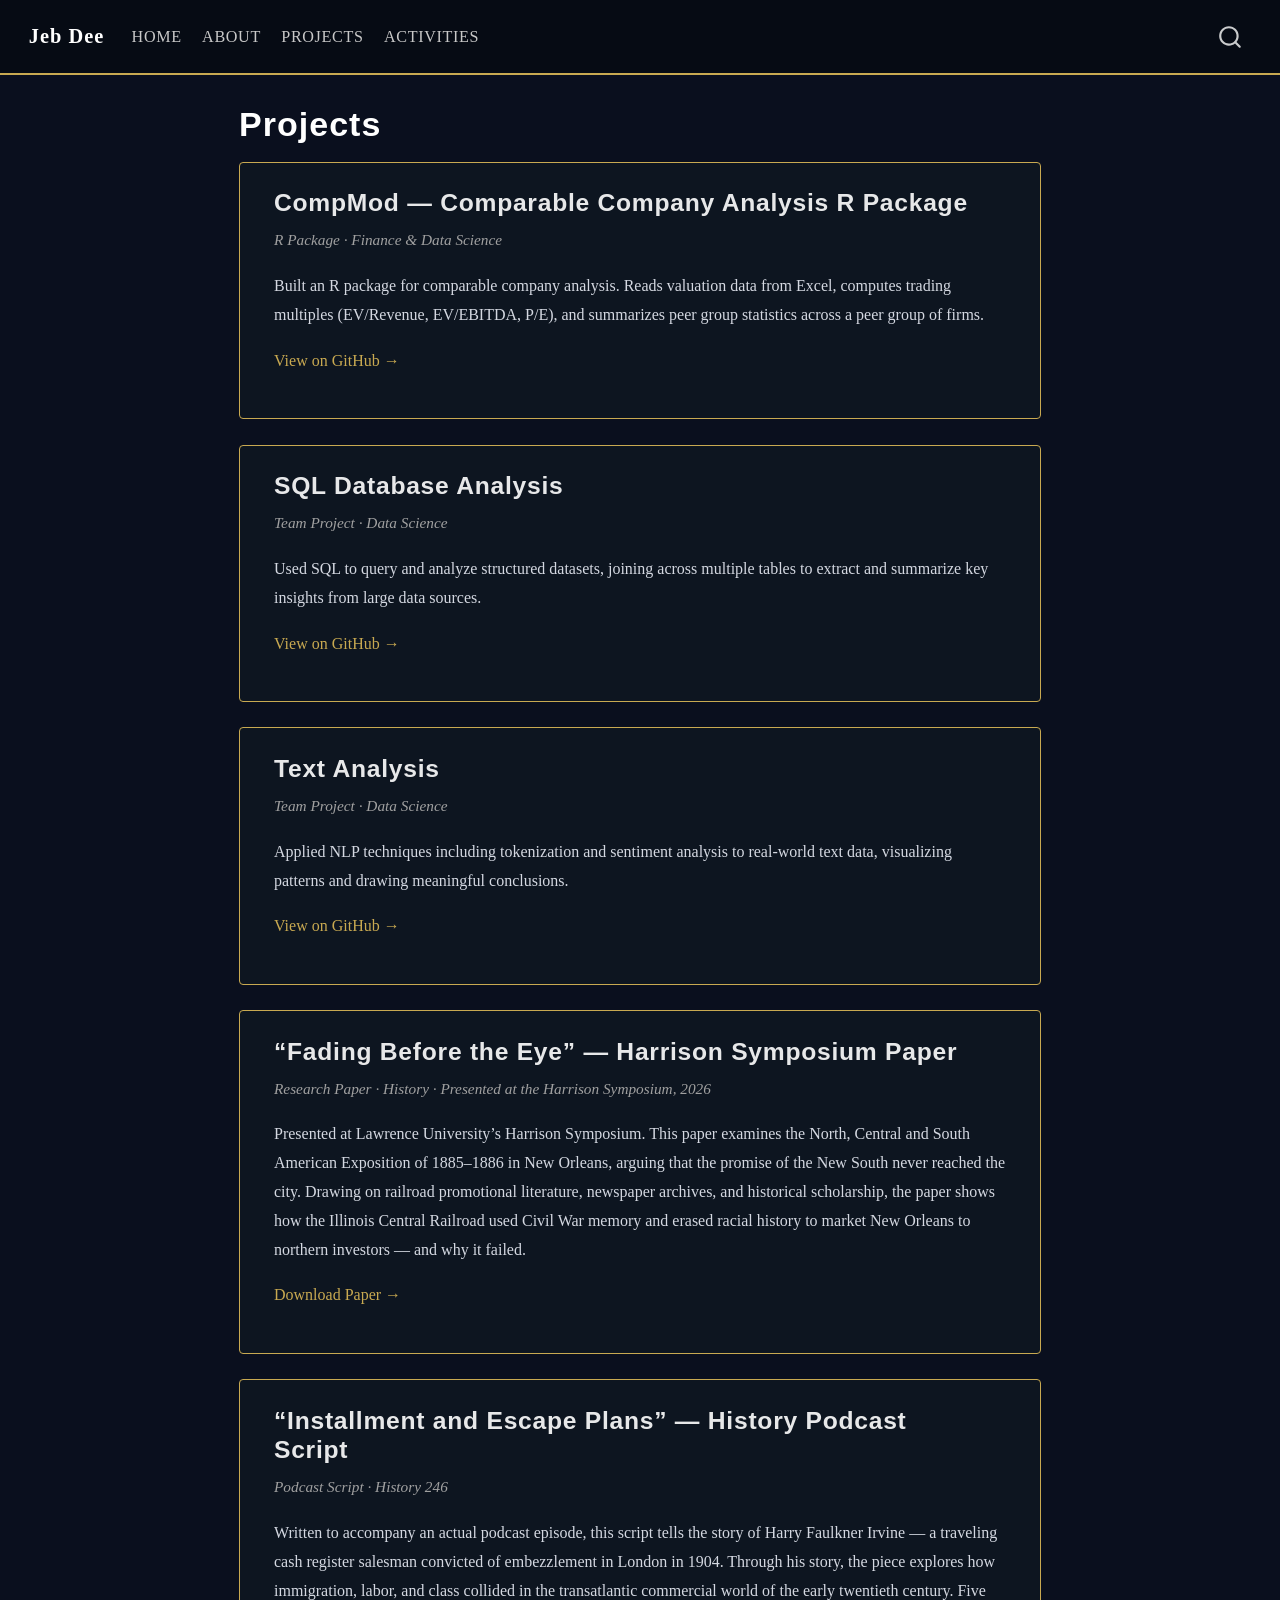
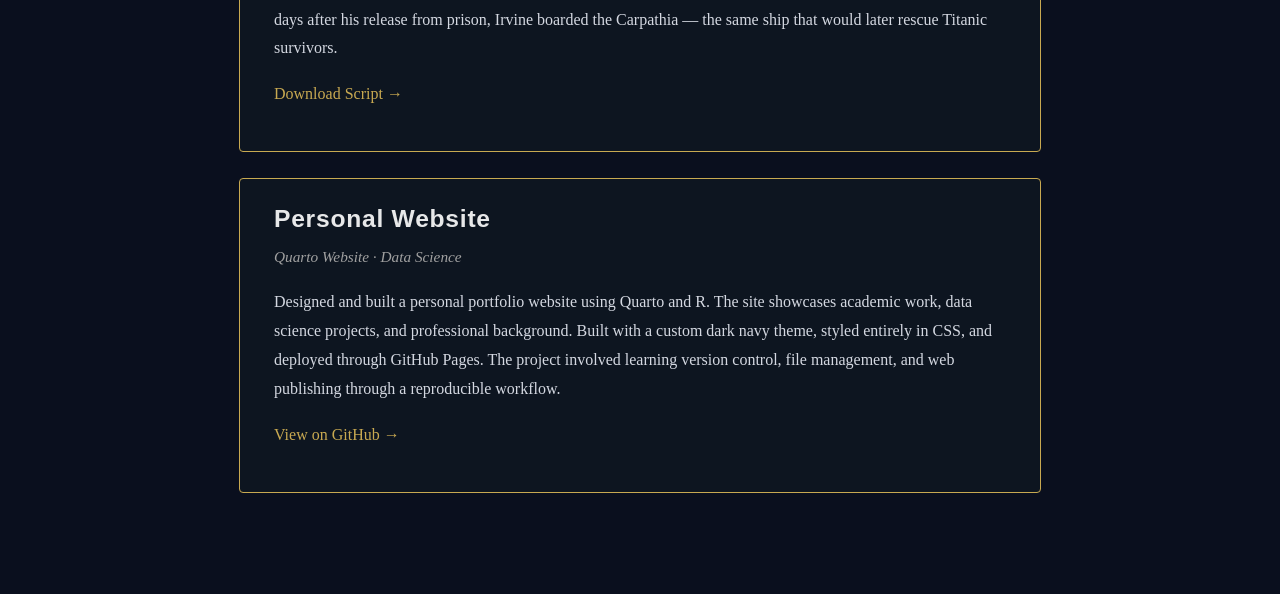
<file: docs/Projects.html>
<!DOCTYPE html>
<html xmlns="http://www.w3.org/1999/xhtml" lang="en" xml:lang="en"><head>

<meta charset="utf-8">
<meta name="generator" content="quarto-1.8.27">

<meta name="viewport" content="width=device-width, initial-scale=1.0, user-scalable=yes">


<title>Projects – Jeb Dee</title>
<style>
code{white-space: pre-wrap;}
span.smallcaps{font-variant: small-caps;}
div.columns{display: flex; gap: min(4vw, 1.5em);}
div.column{flex: auto; overflow-x: auto;}
div.hanging-indent{margin-left: 1.5em; text-indent: -1.5em;}
ul.task-list{list-style: none;}
ul.task-list li input[type="checkbox"] {
  width: 0.8em;
  margin: 0 0.8em 0.2em -1em; /* quarto-specific, see https://github.com/quarto-dev/quarto-cli/issues/4556 */ 
  vertical-align: middle;
}
</style>


<script src="site_libs/quarto-nav/quarto-nav.js"></script>
<script src="site_libs/quarto-nav/headroom.min.js"></script>
<script src="site_libs/clipboard/clipboard.min.js"></script>
<script src="site_libs/quarto-search/autocomplete.umd.js"></script>
<script src="site_libs/quarto-search/fuse.min.js"></script>
<script src="site_libs/quarto-search/quarto-search.js"></script>
<meta name="quarto:offset" content="./">
<script src="site_libs/quarto-html/quarto.js" type="module"></script>
<script src="site_libs/quarto-html/tabsets/tabsets.js" type="module"></script>
<script src="site_libs/quarto-html/axe/axe-check.js" type="module"></script>
<script src="site_libs/quarto-html/popper.min.js"></script>
<script src="site_libs/quarto-html/tippy.umd.min.js"></script>
<script src="site_libs/quarto-html/anchor.min.js"></script>
<link href="site_libs/quarto-html/tippy.css" rel="stylesheet">
<link href="site_libs/quarto-html/quarto-syntax-highlighting-ed96de9b727972fe78a7b5d16c58bf87.css" rel="stylesheet" id="quarto-text-highlighting-styles">
<script src="site_libs/bootstrap/bootstrap.min.js"></script>
<link href="site_libs/bootstrap/bootstrap-icons.css" rel="stylesheet">
<link href="site_libs/bootstrap/bootstrap-5459d9702e475834c21a66f23572c607.min.css" rel="stylesheet" append-hash="true" id="quarto-bootstrap" data-mode="light">
<script id="quarto-search-options" type="application/json">{
  "location": "navbar",
  "copy-button": false,
  "collapse-after": 3,
  "panel-placement": "end",
  "type": "overlay",
  "limit": 50,
  "keyboard-shortcut": [
    "f",
    "/",
    "s"
  ],
  "show-item-context": false,
  "language": {
    "search-no-results-text": "No results",
    "search-matching-documents-text": "matching documents",
    "search-copy-link-title": "Copy link to search",
    "search-hide-matches-text": "Hide additional matches",
    "search-more-match-text": "more match in this document",
    "search-more-matches-text": "more matches in this document",
    "search-clear-button-title": "Clear",
    "search-text-placeholder": "",
    "search-detached-cancel-button-title": "Cancel",
    "search-submit-button-title": "Submit",
    "search-label": "Search"
  }
}</script>


<link rel="stylesheet" href="styles.css">
</head>

<body class="nav-fixed fullcontent quarto-light">

<div id="quarto-search-results"></div>
  <header id="quarto-header" class="headroom fixed-top">
    <nav class="navbar navbar-expand-lg " data-bs-theme="dark">
      <div class="navbar-container container-fluid">
      <div class="navbar-brand-container mx-auto">
    <a class="navbar-brand" href="./index.html">
    <span class="navbar-title">Jeb Dee</span>
    </a>
  </div>
            <div id="quarto-search" class="" title="Search"></div>
          <button class="navbar-toggler" type="button" data-bs-toggle="collapse" data-bs-target="#navbarCollapse" aria-controls="navbarCollapse" role="menu" aria-expanded="false" aria-label="Toggle navigation" onclick="if (window.quartoToggleHeadroom) { window.quartoToggleHeadroom(); }">
  <span class="navbar-toggler-icon"></span>
</button>
          <div class="collapse navbar-collapse" id="navbarCollapse">
            <ul class="navbar-nav navbar-nav-scroll me-auto">
  <li class="nav-item">
    <a class="nav-link" href="./index.html"> 
<span class="menu-text">Home</span></a>
  </li>  
  <li class="nav-item">
    <a class="nav-link" href="./about.html"> 
<span class="menu-text">About</span></a>
  </li>  
  <li class="nav-item">
    <a class="nav-link active" href="./Projects.html" aria-current="page"> 
<span class="menu-text">Projects</span></a>
  </li>  
  <li class="nav-item">
    <a class="nav-link" href="./Activities.html"> 
<span class="menu-text">Activities</span></a>
  </li>  
</ul>
          </div> <!-- /navcollapse -->
            <div class="quarto-navbar-tools">
</div>
      </div> <!-- /container-fluid -->
    </nav>
</header>
<!-- content -->
<div id="quarto-content" class="quarto-container page-columns page-rows-contents page-layout-article page-navbar">
<!-- sidebar -->
<!-- margin-sidebar -->
    
<!-- main -->
<main class="content" id="quarto-document-content">

<header id="title-block-header" class="quarto-title-block default">
<div class="quarto-title">
<h1 class="title">Projects</h1>
</div>



<div class="quarto-title-meta">

    
  
    
  </div>
  


</header>


<section id="compmod-comparable-company-analysis-r-package" class="level3 project-card">
<h3 class="anchored" data-anchor-id="compmod-comparable-company-analysis-r-package">CompMod — Comparable Company Analysis R Package</h3>
<p><em>R Package · Finance &amp; Data Science</em></p>
<p>Built an R package for comparable company analysis. Reads valuation data from Excel, computes trading multiples (EV/Revenue, EV/EBITDA, P/E), and summarizes peer group statistics across a peer group of firms.</p>
<p><a href="https://github.com/ADC-405-S26/CompMod">View on GitHub →</a></p>
</section>
<section id="sql-database-analysis" class="level3 project-card">
<h3 class="anchored" data-anchor-id="sql-database-analysis">SQL Database Analysis</h3>
<p><em>Team Project · Data Science</em></p>
<p>Used SQL to query and analyze structured datasets, joining across multiple tables to extract and summarize key insights from large data sources.</p>
<p><a href="https://github.com/ADC-405-S26/Project_2_SQL_Team_13">View on GitHub →</a></p>
</section>
<section id="text-analysis" class="level3 project-card">
<h3 class="anchored" data-anchor-id="text-analysis">Text Analysis</h3>
<p><em>Team Project · Data Science</em></p>
<p>Applied NLP techniques including tokenization and sentiment analysis to real-world text data, visualizing patterns and drawing meaningful conclusions.</p>
<p><a href="https://github.com/ADC-405-S26/Project_3_TextAnalysis_Team_13">View on GitHub →</a></p>
</section>
<section id="fading-before-the-eye-harrison-symposium-paper" class="level3 project-card">
<h3 class="anchored" data-anchor-id="fading-before-the-eye-harrison-symposium-paper">“Fading Before the Eye” — Harrison Symposium Paper</h3>
<p><em>Research Paper · History · Presented at the Harrison Symposium, 2026</em></p>
<p>Presented at Lawrence University’s Harrison Symposium. This paper examines the North, Central and South American Exposition of 1885–1886 in New Orleans, arguing that the promise of the New South never reached the city. Drawing on railroad promotional literature, newspaper archives, and historical scholarship, the paper shows how the Illinois Central Railroad used Civil War memory and erased racial history to market New Orleans to northern investors — and why it failed.</p>
<p><a href="Papers/Fading_Before_the_Eye_Final.docx">Download Paper →</a></p>
</section>
<section id="installment-and-escape-plans-history-podcast-script" class="level3 project-card">
<h3 class="anchored" data-anchor-id="installment-and-escape-plans-history-podcast-script">“Installment and Escape Plans” — History Podcast Script</h3>
<p><em>Podcast Script · History 246</em></p>
<p>Written to accompany an actual podcast episode, this script tells the story of Harry Faulkner Irvine — a traveling cash register salesman convicted of embezzlement in London in 1904. Through his story, the piece explores how immigration, labor, and class collided in the transatlantic commercial world of the early twentieth century. Five days after his release from prison, Irvine boarded the Carpathia — the same ship that would later rescue Titanic survivors.</p>
<p><a href="Papers/Final Podcast Script Harry Irvine(1).docx">Download Script →</a></p>
</section>
<section id="personal-website" class="level3 project-card">
<h3 class="anchored" data-anchor-id="personal-website">Personal Website</h3>
<p><em>Quarto Website · Data Science</em></p>
<p>Designed and built a personal portfolio website using Quarto and R. The site showcases academic work, data science projects, and professional background. Built with a custom dark navy theme, styled entirely in CSS, and deployed through GitHub Pages. The project involved learning version control, file management, and web publishing through a reproducible workflow.</p>
<p><a href="https://github.com/JebDee/JebDee.github.io">View on GitHub →</a></p>
</section>



</main> <!-- /main -->
<script id="quarto-html-after-body" type="application/javascript">
  window.document.addEventListener("DOMContentLoaded", function (event) {
    const icon = "";
    const anchorJS = new window.AnchorJS();
    anchorJS.options = {
      placement: 'right',
      icon: icon
    };
    anchorJS.add('.anchored');
    const isCodeAnnotation = (el) => {
      for (const clz of el.classList) {
        if (clz.startsWith('code-annotation-')) {                     
          return true;
        }
      }
      return false;
    }
    const onCopySuccess = function(e) {
      // button target
      const button = e.trigger;
      // don't keep focus
      button.blur();
      // flash "checked"
      button.classList.add('code-copy-button-checked');
      var currentTitle = button.getAttribute("title");
      button.setAttribute("title", "Copied!");
      let tooltip;
      if (window.bootstrap) {
        button.setAttribute("data-bs-toggle", "tooltip");
        button.setAttribute("data-bs-placement", "left");
        button.setAttribute("data-bs-title", "Copied!");
        tooltip = new bootstrap.Tooltip(button, 
          { trigger: "manual", 
            customClass: "code-copy-button-tooltip",
            offset: [0, -8]});
        tooltip.show();    
      }
      setTimeout(function() {
        if (tooltip) {
          tooltip.hide();
          button.removeAttribute("data-bs-title");
          button.removeAttribute("data-bs-toggle");
          button.removeAttribute("data-bs-placement");
        }
        button.setAttribute("title", currentTitle);
        button.classList.remove('code-copy-button-checked');
      }, 1000);
      // clear code selection
      e.clearSelection();
    }
    const getTextToCopy = function(trigger) {
      const outerScaffold = trigger.parentElement.cloneNode(true);
      const codeEl = outerScaffold.querySelector('code');
      for (const childEl of codeEl.children) {
        if (isCodeAnnotation(childEl)) {
          childEl.remove();
        }
      }
      return codeEl.innerText;
    }
    const clipboard = new window.ClipboardJS('.code-copy-button:not([data-in-quarto-modal])', {
      text: getTextToCopy
    });
    clipboard.on('success', onCopySuccess);
    if (window.document.getElementById('quarto-embedded-source-code-modal')) {
      const clipboardModal = new window.ClipboardJS('.code-copy-button[data-in-quarto-modal]', {
        text: getTextToCopy,
        container: window.document.getElementById('quarto-embedded-source-code-modal')
      });
      clipboardModal.on('success', onCopySuccess);
    }
      var localhostRegex = new RegExp(/^(?:http|https):\/\/localhost\:?[0-9]*\//);
      var mailtoRegex = new RegExp(/^mailto:/);
        var filterRegex = new RegExp('/' + window.location.host + '/');
      var isInternal = (href) => {
          return filterRegex.test(href) || localhostRegex.test(href) || mailtoRegex.test(href);
      }
      // Inspect non-navigation links and adorn them if external
     var links = window.document.querySelectorAll('a[href]:not(.nav-link):not(.navbar-brand):not(.toc-action):not(.sidebar-link):not(.sidebar-item-toggle):not(.pagination-link):not(.no-external):not([aria-hidden]):not(.dropdown-item):not(.quarto-navigation-tool):not(.about-link)');
      for (var i=0; i<links.length; i++) {
        const link = links[i];
        if (!isInternal(link.href)) {
          // undo the damage that might have been done by quarto-nav.js in the case of
          // links that we want to consider external
          if (link.dataset.originalHref !== undefined) {
            link.href = link.dataset.originalHref;
          }
        }
      }
    function tippyHover(el, contentFn, onTriggerFn, onUntriggerFn) {
      const config = {
        allowHTML: true,
        maxWidth: 500,
        delay: 100,
        arrow: false,
        appendTo: function(el) {
            return el.parentElement;
        },
        interactive: true,
        interactiveBorder: 10,
        theme: 'quarto',
        placement: 'bottom-start',
      };
      if (contentFn) {
        config.content = contentFn;
      }
      if (onTriggerFn) {
        config.onTrigger = onTriggerFn;
      }
      if (onUntriggerFn) {
        config.onUntrigger = onUntriggerFn;
      }
      window.tippy(el, config); 
    }
    const noterefs = window.document.querySelectorAll('a[role="doc-noteref"]');
    for (var i=0; i<noterefs.length; i++) {
      const ref = noterefs[i];
      tippyHover(ref, function() {
        // use id or data attribute instead here
        let href = ref.getAttribute('data-footnote-href') || ref.getAttribute('href');
        try { href = new URL(href).hash; } catch {}
        const id = href.replace(/^#\/?/, "");
        const note = window.document.getElementById(id);
        if (note) {
          return note.innerHTML;
        } else {
          return "";
        }
      });
    }
    const xrefs = window.document.querySelectorAll('a.quarto-xref');
    const processXRef = (id, note) => {
      // Strip column container classes
      const stripColumnClz = (el) => {
        el.classList.remove("page-full", "page-columns");
        if (el.children) {
          for (const child of el.children) {
            stripColumnClz(child);
          }
        }
      }
      stripColumnClz(note)
      if (id === null || id.startsWith('sec-')) {
        // Special case sections, only their first couple elements
        const container = document.createElement("div");
        if (note.children && note.children.length > 2) {
          container.appendChild(note.children[0].cloneNode(true));
          for (let i = 1; i < note.children.length; i++) {
            const child = note.children[i];
            if (child.tagName === "P" && child.innerText === "") {
              continue;
            } else {
              container.appendChild(child.cloneNode(true));
              break;
            }
          }
          if (window.Quarto?.typesetMath) {
            window.Quarto.typesetMath(container);
          }
          return container.innerHTML
        } else {
          if (window.Quarto?.typesetMath) {
            window.Quarto.typesetMath(note);
          }
          return note.innerHTML;
        }
      } else {
        // Remove any anchor links if they are present
        const anchorLink = note.querySelector('a.anchorjs-link');
        if (anchorLink) {
          anchorLink.remove();
        }
        if (window.Quarto?.typesetMath) {
          window.Quarto.typesetMath(note);
        }
        if (note.classList.contains("callout")) {
          return note.outerHTML;
        } else {
          return note.innerHTML;
        }
      }
    }
    for (var i=0; i<xrefs.length; i++) {
      const xref = xrefs[i];
      tippyHover(xref, undefined, function(instance) {
        instance.disable();
        let url = xref.getAttribute('href');
        let hash = undefined; 
        if (url.startsWith('#')) {
          hash = url;
        } else {
          try { hash = new URL(url).hash; } catch {}
        }
        if (hash) {
          const id = hash.replace(/^#\/?/, "");
          const note = window.document.getElementById(id);
          if (note !== null) {
            try {
              const html = processXRef(id, note.cloneNode(true));
              instance.setContent(html);
            } finally {
              instance.enable();
              instance.show();
            }
          } else {
            // See if we can fetch this
            fetch(url.split('#')[0])
            .then(res => res.text())
            .then(html => {
              const parser = new DOMParser();
              const htmlDoc = parser.parseFromString(html, "text/html");
              const note = htmlDoc.getElementById(id);
              if (note !== null) {
                const html = processXRef(id, note);
                instance.setContent(html);
              } 
            }).finally(() => {
              instance.enable();
              instance.show();
            });
          }
        } else {
          // See if we can fetch a full url (with no hash to target)
          // This is a special case and we should probably do some content thinning / targeting
          fetch(url)
          .then(res => res.text())
          .then(html => {
            const parser = new DOMParser();
            const htmlDoc = parser.parseFromString(html, "text/html");
            const note = htmlDoc.querySelector('main.content');
            if (note !== null) {
              // This should only happen for chapter cross references
              // (since there is no id in the URL)
              // remove the first header
              if (note.children.length > 0 && note.children[0].tagName === "HEADER") {
                note.children[0].remove();
              }
              const html = processXRef(null, note);
              instance.setContent(html);
            } 
          }).finally(() => {
            instance.enable();
            instance.show();
          });
        }
      }, function(instance) {
      });
    }
        let selectedAnnoteEl;
        const selectorForAnnotation = ( cell, annotation) => {
          let cellAttr = 'data-code-cell="' + cell + '"';
          let lineAttr = 'data-code-annotation="' +  annotation + '"';
          const selector = 'span[' + cellAttr + '][' + lineAttr + ']';
          return selector;
        }
        const selectCodeLines = (annoteEl) => {
          const doc = window.document;
          const targetCell = annoteEl.getAttribute("data-target-cell");
          const targetAnnotation = annoteEl.getAttribute("data-target-annotation");
          const annoteSpan = window.document.querySelector(selectorForAnnotation(targetCell, targetAnnotation));
          const lines = annoteSpan.getAttribute("data-code-lines").split(",");
          const lineIds = lines.map((line) => {
            return targetCell + "-" + line;
          })
          let top = null;
          let height = null;
          let parent = null;
          if (lineIds.length > 0) {
              //compute the position of the single el (top and bottom and make a div)
              const el = window.document.getElementById(lineIds[0]);
              top = el.offsetTop;
              height = el.offsetHeight;
              parent = el.parentElement.parentElement;
            if (lineIds.length > 1) {
              const lastEl = window.document.getElementById(lineIds[lineIds.length - 1]);
              const bottom = lastEl.offsetTop + lastEl.offsetHeight;
              height = bottom - top;
            }
            if (top !== null && height !== null && parent !== null) {
              // cook up a div (if necessary) and position it 
              let div = window.document.getElementById("code-annotation-line-highlight");
              if (div === null) {
                div = window.document.createElement("div");
                div.setAttribute("id", "code-annotation-line-highlight");
                div.style.position = 'absolute';
                parent.appendChild(div);
              }
              div.style.top = top - 2 + "px";
              div.style.height = height + 4 + "px";
              div.style.left = 0;
              let gutterDiv = window.document.getElementById("code-annotation-line-highlight-gutter");
              if (gutterDiv === null) {
                gutterDiv = window.document.createElement("div");
                gutterDiv.setAttribute("id", "code-annotation-line-highlight-gutter");
                gutterDiv.style.position = 'absolute';
                const codeCell = window.document.getElementById(targetCell);
                const gutter = codeCell.querySelector('.code-annotation-gutter');
                gutter.appendChild(gutterDiv);
              }
              gutterDiv.style.top = top - 2 + "px";
              gutterDiv.style.height = height + 4 + "px";
            }
            selectedAnnoteEl = annoteEl;
          }
        };
        const unselectCodeLines = () => {
          const elementsIds = ["code-annotation-line-highlight", "code-annotation-line-highlight-gutter"];
          elementsIds.forEach((elId) => {
            const div = window.document.getElementById(elId);
            if (div) {
              div.remove();
            }
          });
          selectedAnnoteEl = undefined;
        };
          // Handle positioning of the toggle
      window.addEventListener(
        "resize",
        throttle(() => {
          elRect = undefined;
          if (selectedAnnoteEl) {
            selectCodeLines(selectedAnnoteEl);
          }
        }, 10)
      );
      function throttle(fn, ms) {
      let throttle = false;
      let timer;
        return (...args) => {
          if(!throttle) { // first call gets through
              fn.apply(this, args);
              throttle = true;
          } else { // all the others get throttled
              if(timer) clearTimeout(timer); // cancel #2
              timer = setTimeout(() => {
                fn.apply(this, args);
                timer = throttle = false;
              }, ms);
          }
        };
      }
        // Attach click handler to the DT
        const annoteDls = window.document.querySelectorAll('dt[data-target-cell]');
        for (const annoteDlNode of annoteDls) {
          annoteDlNode.addEventListener('click', (event) => {
            const clickedEl = event.target;
            if (clickedEl !== selectedAnnoteEl) {
              unselectCodeLines();
              const activeEl = window.document.querySelector('dt[data-target-cell].code-annotation-active');
              if (activeEl) {
                activeEl.classList.remove('code-annotation-active');
              }
              selectCodeLines(clickedEl);
              clickedEl.classList.add('code-annotation-active');
            } else {
              // Unselect the line
              unselectCodeLines();
              clickedEl.classList.remove('code-annotation-active');
            }
          });
        }
    const findCites = (el) => {
      const parentEl = el.parentElement;
      if (parentEl) {
        const cites = parentEl.dataset.cites;
        if (cites) {
          return {
            el,
            cites: cites.split(' ')
          };
        } else {
          return findCites(el.parentElement)
        }
      } else {
        return undefined;
      }
    };
    var bibliorefs = window.document.querySelectorAll('a[role="doc-biblioref"]');
    for (var i=0; i<bibliorefs.length; i++) {
      const ref = bibliorefs[i];
      const citeInfo = findCites(ref);
      if (citeInfo) {
        tippyHover(citeInfo.el, function() {
          var popup = window.document.createElement('div');
          citeInfo.cites.forEach(function(cite) {
            var citeDiv = window.document.createElement('div');
            citeDiv.classList.add('hanging-indent');
            citeDiv.classList.add('csl-entry');
            var biblioDiv = window.document.getElementById('ref-' + cite);
            if (biblioDiv) {
              citeDiv.innerHTML = biblioDiv.innerHTML;
            }
            popup.appendChild(citeDiv);
          });
          return popup.innerHTML;
        });
      }
    }
  });
  </script>
</div> <!-- /content -->




</body></html>
</file>
<file: docs/site_libs/quarto-html/tippy.css>
.tippy-box[data-animation=fade][data-state=hidden]{opacity:0}[data-tippy-root]{max-width:calc(100vw - 10px)}.tippy-box{position:relative;background-color:#333;color:#fff;border-radius:4px;font-size:14px;line-height:1.4;white-space:normal;outline:0;transition-property:transform,visibility,opacity}.tippy-box[data-placement^=top]>.tippy-arrow{bottom:0}.tippy-box[data-placement^=top]>.tippy-arrow:before{bottom:-7px;left:0;border-width:8px 8px 0;border-top-color:initial;transform-origin:center top}.tippy-box[data-placement^=bottom]>.tippy-arrow{top:0}.tippy-box[data-placement^=bottom]>.tippy-arrow:before{top:-7px;left:0;border-width:0 8px 8px;border-bottom-color:initial;transform-origin:center bottom}.tippy-box[data-placement^=left]>.tippy-arrow{right:0}.tippy-box[data-placement^=left]>.tippy-arrow:before{border-width:8px 0 8px 8px;border-left-color:initial;right:-7px;transform-origin:center left}.tippy-box[data-placement^=right]>.tippy-arrow{left:0}.tippy-box[data-placement^=right]>.tippy-arrow:before{left:-7px;border-width:8px 8px 8px 0;border-right-color:initial;transform-origin:center right}.tippy-box[data-inertia][data-state=visible]{transition-timing-function:cubic-bezier(.54,1.5,.38,1.11)}.tippy-arrow{width:16px;height:16px;color:#333}.tippy-arrow:before{content:"";position:absolute;border-color:transparent;border-style:solid}.tippy-content{position:relative;padding:5px 9px;z-index:1}
</file>
<file: docs/site_libs/quarto-html/quarto-syntax-highlighting-ed96de9b727972fe78a7b5d16c58bf87.css>
/* quarto syntax highlight colors */
:root {
  --quarto-hl-ot-color: #003B4F;
  --quarto-hl-at-color: #657422;
  --quarto-hl-ss-color: #20794D;
  --quarto-hl-an-color: #5E5E5E;
  --quarto-hl-fu-color: #4758AB;
  --quarto-hl-st-color: #20794D;
  --quarto-hl-cf-color: #003B4F;
  --quarto-hl-op-color: #5E5E5E;
  --quarto-hl-er-color: #AD0000;
  --quarto-hl-bn-color: #AD0000;
  --quarto-hl-al-color: #AD0000;
  --quarto-hl-va-color: #111111;
  --quarto-hl-bu-color: inherit;
  --quarto-hl-ex-color: inherit;
  --quarto-hl-pp-color: #AD0000;
  --quarto-hl-in-color: #5E5E5E;
  --quarto-hl-vs-color: #20794D;
  --quarto-hl-wa-color: #5E5E5E;
  --quarto-hl-do-color: #5E5E5E;
  --quarto-hl-im-color: #00769E;
  --quarto-hl-ch-color: #20794D;
  --quarto-hl-dt-color: #AD0000;
  --quarto-hl-fl-color: #AD0000;
  --quarto-hl-co-color: #5E5E5E;
  --quarto-hl-cv-color: #5E5E5E;
  --quarto-hl-cn-color: #8f5902;
  --quarto-hl-sc-color: #5E5E5E;
  --quarto-hl-dv-color: #AD0000;
  --quarto-hl-kw-color: #003B4F;
}

/* other quarto variables */
:root {
  --quarto-font-monospace: SFMono-Regular, Menlo, Monaco, Consolas, "Liberation Mono", "Courier New", monospace;
}

/* syntax highlight based on Pandoc's rules */
pre > code.sourceCode > span {
  color: #003B4F;
}

code.sourceCode > span {
  color: #003B4F;
}

div.sourceCode,
div.sourceCode pre.sourceCode {
  color: #003B4F;
}

/* Normal */
code span {
  color: #003B4F;
}

/* Alert */
code span.al {
  color: #AD0000;
  font-style: inherit;
}

/* Annotation */
code span.an {
  color: #5E5E5E;
  font-style: inherit;
}

/* Attribute */
code span.at {
  color: #657422;
  font-style: inherit;
}

/* BaseN */
code span.bn {
  color: #AD0000;
  font-style: inherit;
}

/* BuiltIn */
code span.bu {
  font-style: inherit;
}

/* ControlFlow */
code span.cf {
  color: #003B4F;
  font-weight: bold;
  font-style: inherit;
}

/* Char */
code span.ch {
  color: #20794D;
  font-style: inherit;
}

/* Constant */
code span.cn {
  color: #8f5902;
  font-style: inherit;
}

/* Comment */
code span.co {
  color: #5E5E5E;
  font-style: inherit;
}

/* CommentVar */
code span.cv {
  color: #5E5E5E;
  font-style: italic;
}

/* Documentation */
code span.do {
  color: #5E5E5E;
  font-style: italic;
}

/* DataType */
code span.dt {
  color: #AD0000;
  font-style: inherit;
}

/* DecVal */
code span.dv {
  color: #AD0000;
  font-style: inherit;
}

/* Error */
code span.er {
  color: #AD0000;
  font-style: inherit;
}

/* Extension */
code span.ex {
  font-style: inherit;
}

/* Float */
code span.fl {
  color: #AD0000;
  font-style: inherit;
}

/* Function */
code span.fu {
  color: #4758AB;
  font-style: inherit;
}

/* Import */
code span.im {
  color: #00769E;
  font-style: inherit;
}

/* Information */
code span.in {
  color: #5E5E5E;
  font-style: inherit;
}

/* Keyword */
code span.kw {
  color: #003B4F;
  font-weight: bold;
  font-style: inherit;
}

/* Operator */
code span.op {
  color: #5E5E5E;
  font-style: inherit;
}

/* Other */
code span.ot {
  color: #003B4F;
  font-style: inherit;
}

/* Preprocessor */
code span.pp {
  color: #AD0000;
  font-style: inherit;
}

/* SpecialChar */
code span.sc {
  color: #5E5E5E;
  font-style: inherit;
}

/* SpecialString */
code span.ss {
  color: #20794D;
  font-style: inherit;
}

/* String */
code span.st {
  color: #20794D;
  font-style: inherit;
}

/* Variable */
code span.va {
  color: #111111;
  font-style: inherit;
}

/* VerbatimString */
code span.vs {
  color: #20794D;
  font-style: inherit;
}

/* Warning */
code span.wa {
  color: #5E5E5E;
  font-style: italic;
}

.prevent-inlining {
  content: "</";
}

/*# sourceMappingURL=0920dd6d7437995b8cdf7429764427b1.css.map */
</file>
<file: docs/styles.css>
/* css styles */
body {
  background-color: #0a0f1e;
  color: #d4d8e1;
  font-family: 'Georgia', serif;
  font-size: 16px;
  line-height: 1.8;
}

h1, h2, h3, h4 {
  font-family: 'Helvetica Neue', Arial, sans-serif;
  color: #ffffff;
  font-weight: 600;
  letter-spacing: 0.03em;
  margin-bottom: 0.5rem;
}

.navbar {
  background-color: #060b14 !important;
  border-bottom: 2px solid #c8a951;
  padding: 0.75rem 1.5rem;
}

.navbar-brand {
  color: #ffffff !important;
  font-size: 1.2rem;
  font-weight: 700;
  letter-spacing: 0.05em;
}

.nav-link {
  color: #c8c8c8 !important;
  font-size: 0.95rem;
  letter-spacing: 0.04em;
  text-transform: uppercase;
}

.nav-link:hover {
  color: #c8a951 !important;
}

a {
  color: #c8a951;
  text-decoration: none;
}

a:hover {
  color: #ffffff;
  text-decoration: underline;
}

hr {
  border: none;
  border-top: 1px solid #c8a951;
  margin: 2.5rem 0;
}

strong {
  color: #ffffff;
}

blockquote {
  border-left: 3px solid #c8a951;
  padding-left: 1rem;
  color: #a0a0a0;
  font-style: italic;
}

.profile-photo {
  display: block;
  margin: 1.5rem auto;
  width: 280px;
  height: 280px;
  object-fit: cover;
  object-position: top;
  border: 3px solid #c8a951;
  box-shadow: 0 4px 24px rgba(200, 169, 81, 0.2);
}

.project-card {
  border: 1px solid #c8a951;
  border-radius: 4px;
  padding: 1.5rem 2rem;
  margin-bottom: 1.5rem;
  background-color: #0d1520;
}

.project-card h3 {
  margin-top: 0;
  color: #ffffff;
}

.project-card em {
  color: #a0a0a0;
  font-size: 0.9rem;
}
</file>
